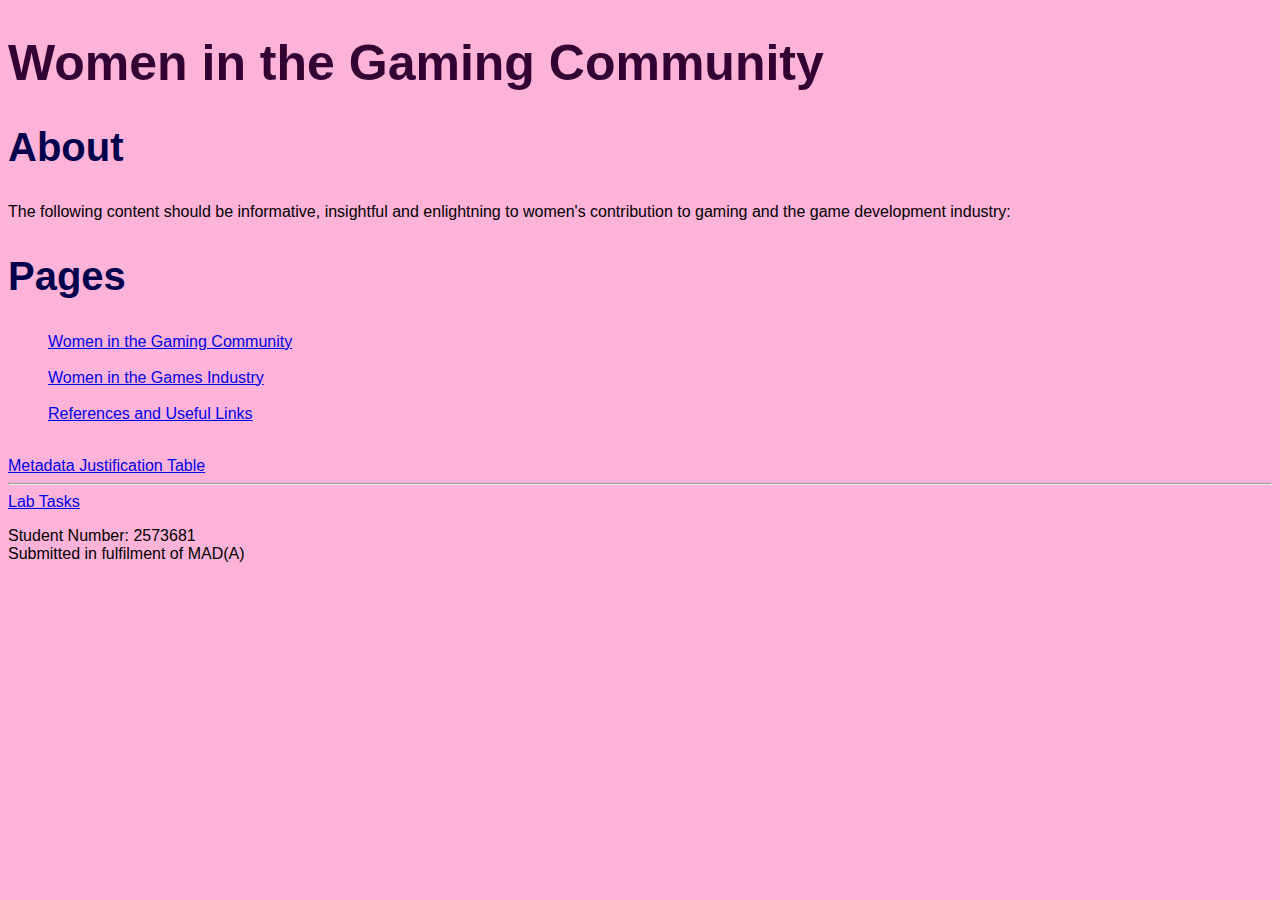
<file: index.html>
<!DOCTYPE html>
<html lang="en">
	
		
		
<head>

	<title>Is there a place for women in the gaming community?</title>
	<meta http-equiv="Content-Type" content="text/html; charset=utf-8"/>
	<meta name="keywords" content="html website homepage">
	<meta name="description" content="MAD-A Website homepage">
	<link rel='stylesheet' type='text/css' href='mystyle.css'></link>
	<script type='text/javascript'src=''></script>
</head>

<body>

	<!-- begin the main section of the page-->
	<div id="women-in-gaming">
		<h1>Women in the Gaming Community</h1>


		<section id="task1">
		<h2>About</h2>
		<p>The following content should be informative, insightful and enlightning to women's contribution to gaming and the game development industry:<br>
		</p>
		</section>
		
		<section id="task2">
		<h2>Pages</h2>
		<ul>
				<li><a href="gamers.html">Women in the Gaming Community</a><br></li><br>

				<li><a href="industry.html">Women in the Games Industry</a><br></li><br>
				
				<li><a href="links.html">References and Useful Links</a><br></li><br>
		</ul>
		
		<a href="mada-metadata-justification-table.xlsx" download>Metadata Justification Table</a>
		</section>
	</div>
	<!-- end the main section of the homepage -->
	<hr>	
	<!-- begin navigation menu -->
	<footer>
	<div id="menu">
		<a href="labs/labs.html">Lab Tasks</a><br>
		<p>Student Number: 2573681<br>
		Submitted in fulfilment of MAD(A)</p>
	</footer>

	<!-- end navigation menu -->

</body>
</html>
</file>
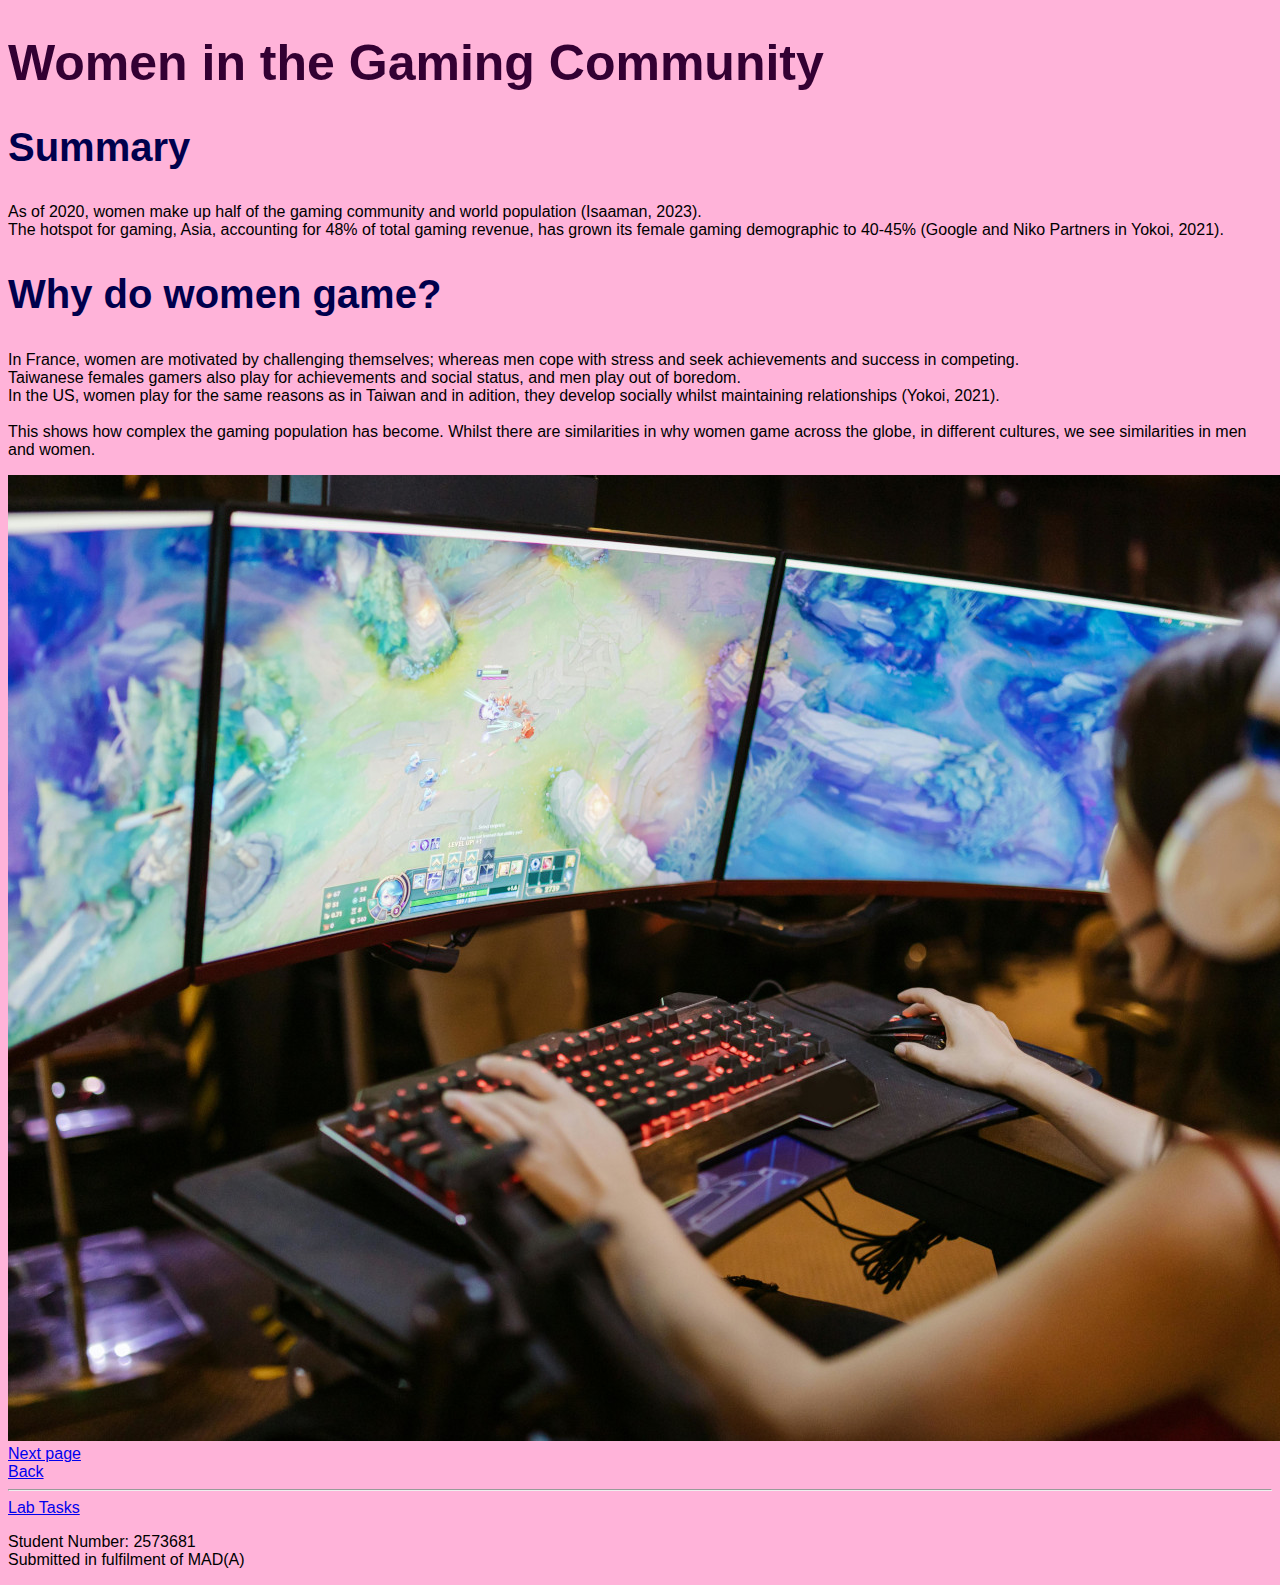
<file: gamers.html>
<!DOCTYPE html>
<html lang="en">
	
		
		
<head>

	<title>Women in the Gaming Community</title>
	<meta http-equiv="Content-Type" content="text/html; charset=utf-8"/>
	<meta name="keywords" content="html page gamers">
	<meta name="description" content="MAD-A Website page gamers">
	<link rel='stylesheet' type='text/css' href='mystyle.css'></link>
	<script type='text/javascript'src=''></script>
</head>

<body>

	<!-- begin the main section of the page-->
	<div id="women-in-gaming">
		<h1>Women in the Gaming Community</h1>
		
		<section id="task1">
		<h2>Summary</h2>
		<p>As of 2020, women make up half of the gaming community and world population (Isaaman, 2023).<br>
			The hotspot for gaming, Asia, accounting for 48% of total gaming revenue, has grown its female gaming demographic to 40-45% (Google and Niko Partners in Yokoi, 2021).<br>

			<h2>Why do women game?</h2>
			In France, women are motivated by challenging themselves; whereas men cope with stress and seek achievements and success in competing.<br>
			Taiwanese females gamers also play for achievements and social status, and men play out of boredom.<br>
			In the US, women play for the same reasons as in Taiwan and in adition, they develop socially whilst maintaining relationships (Yokoi, 2021).<br>
			<br>
			This shows how complex the gaming population has become. Whilst there are similarities in why women game across the globe, in different cultures, we see similarities in men and women.<br>
		</p>
		</section>
		 
		<img src="master-files/raster-photos/woman-plays-lol-1400px-72ppi.jpeg"><br>
	
	</section>
	<div id="menu">
		<a href="industry.html">Next page<br>
		<a href="index.html">Back</a><br>


	
</div>
		
	</div>
	<!-- end the main section of the homepage -->
	<hr>	
	<!-- begin navigation menu -->
	<footer>
	<div id="menu">
		<a href="labs/labs.html">Lab Tasks</a><br>
		<p>Student Number: 2573681<br>
		Submitted in fulfilment of MAD(A)</p>
	</footer>

	<!-- end navigation menu -->

</body>
</html>
</file>
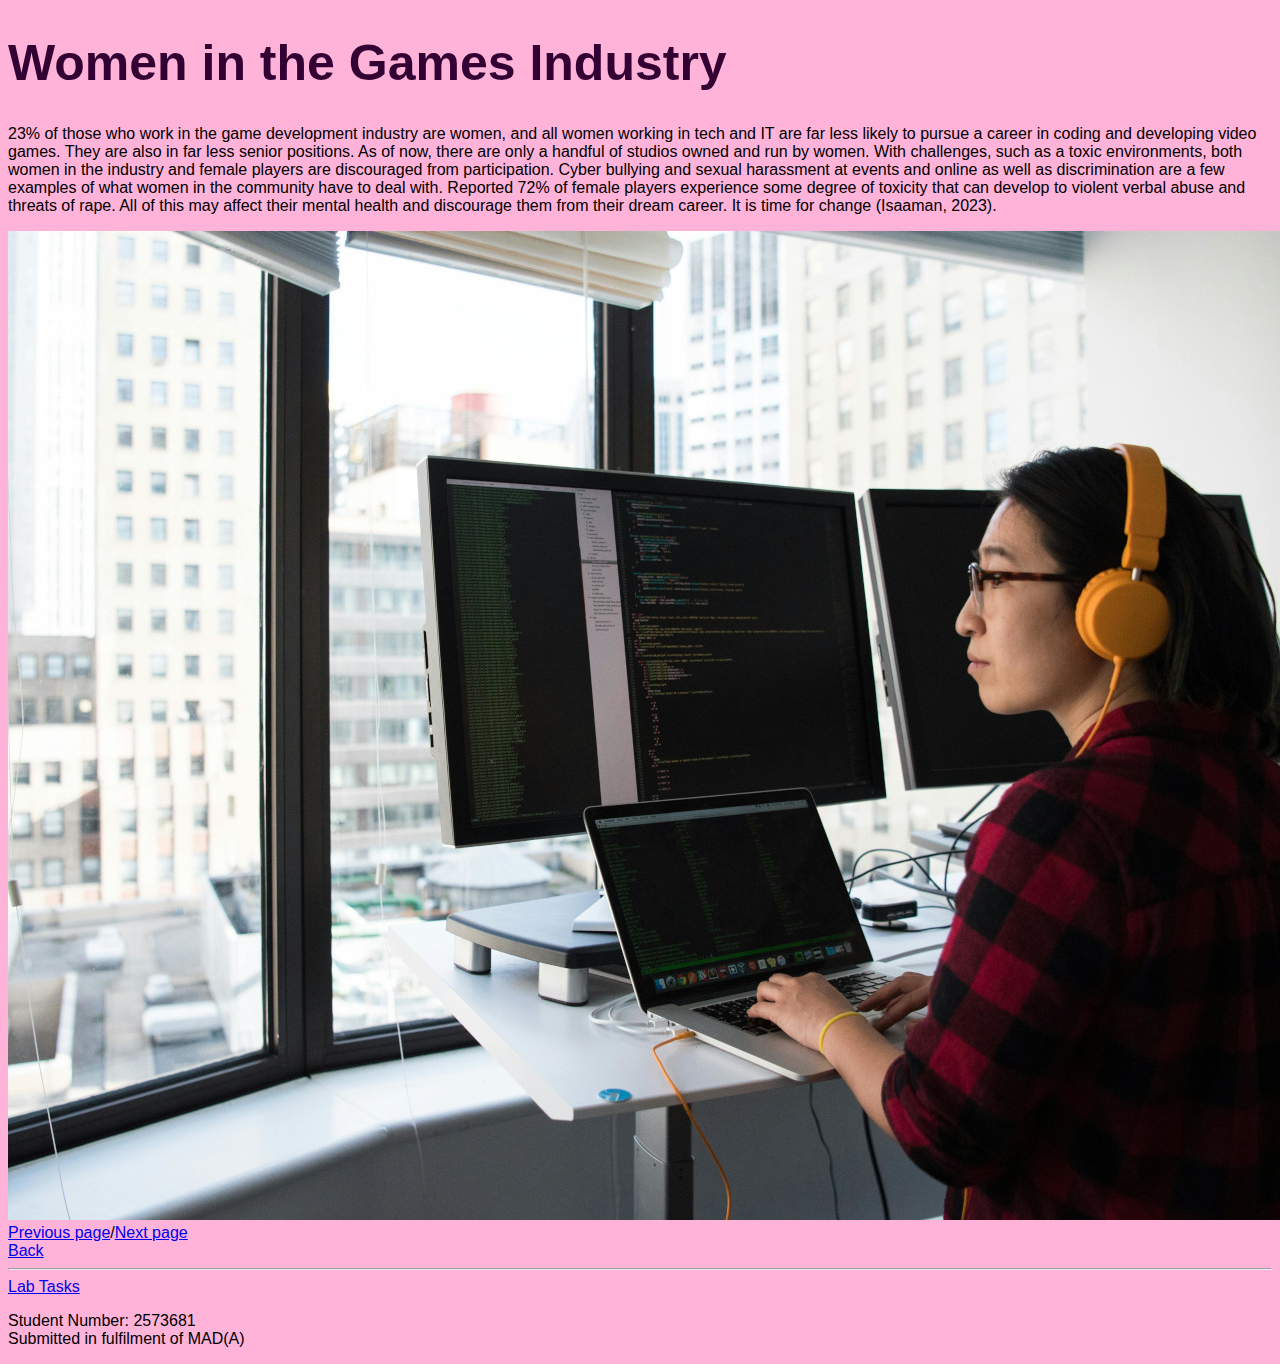
<file: industry.html>
<!DOCTYPE html>
<html lang="en">
	
		
		
<head>

	<title>Women in the Games Industry</title>
	<meta http-equiv="Content-Type" content="text/html; charset=utf-8"/>
	<meta name="keywords" content="html page industry">
	<meta name="description" content="MAD-A Website page industry">
	<link rel='stylesheet' type='text/css' href='mystyle.css'></link>
	<script type='text/javascript'src=''></script>
</head>

<body>

	<!-- begin the main section of the page-->
	<div id="women-in-industry">
		<h1>Women in the Games Industry</h1>
		
		<p>
			
23% of those who work in the game development industry are women, and all women working in tech and IT are far less likely to pursue a career in coding and developing video games. They are also in far less senior positions. As of now, there are only a handful of studios owned and run by women.

With challenges, such as a toxic environments, both women in the industry and female players are discouraged from participation. Cyber bullying and sexual harassment at events and online as well as discrimination are a few examples of what women in the community have to deal with.

Reported 72% of female players experience some degree of toxicity that can develop to violent verbal abuse and threats of rape.

All of this may affect their mental health and discourage them from their dream career. It is time for change (Isaaman, 2023).<br>
		</p>


		<img src="master-files/raster-photos/woman-programs-1400px-72ppi.jpeg"><br>
		<div id="menu">
			<a href="gamers.html">Previous page</a>/<a href="links.html">Next page<br>
			<a href="index.html">Back</a><br>
	
		
	</div>
	<!-- end the main section of the homepage -->
	<hr>	
	<!-- begin navigation menu -->
	<footer>
	<div id="menu">
		<a href="labs/labs.html">Lab Tasks</a><br>
		<p>Student Number: 2573681<br>
		Submitted in fulfilment of MAD(A)</p>
	</footer>

	<!-- end navigation menu -->

</body>
</html>
</file>
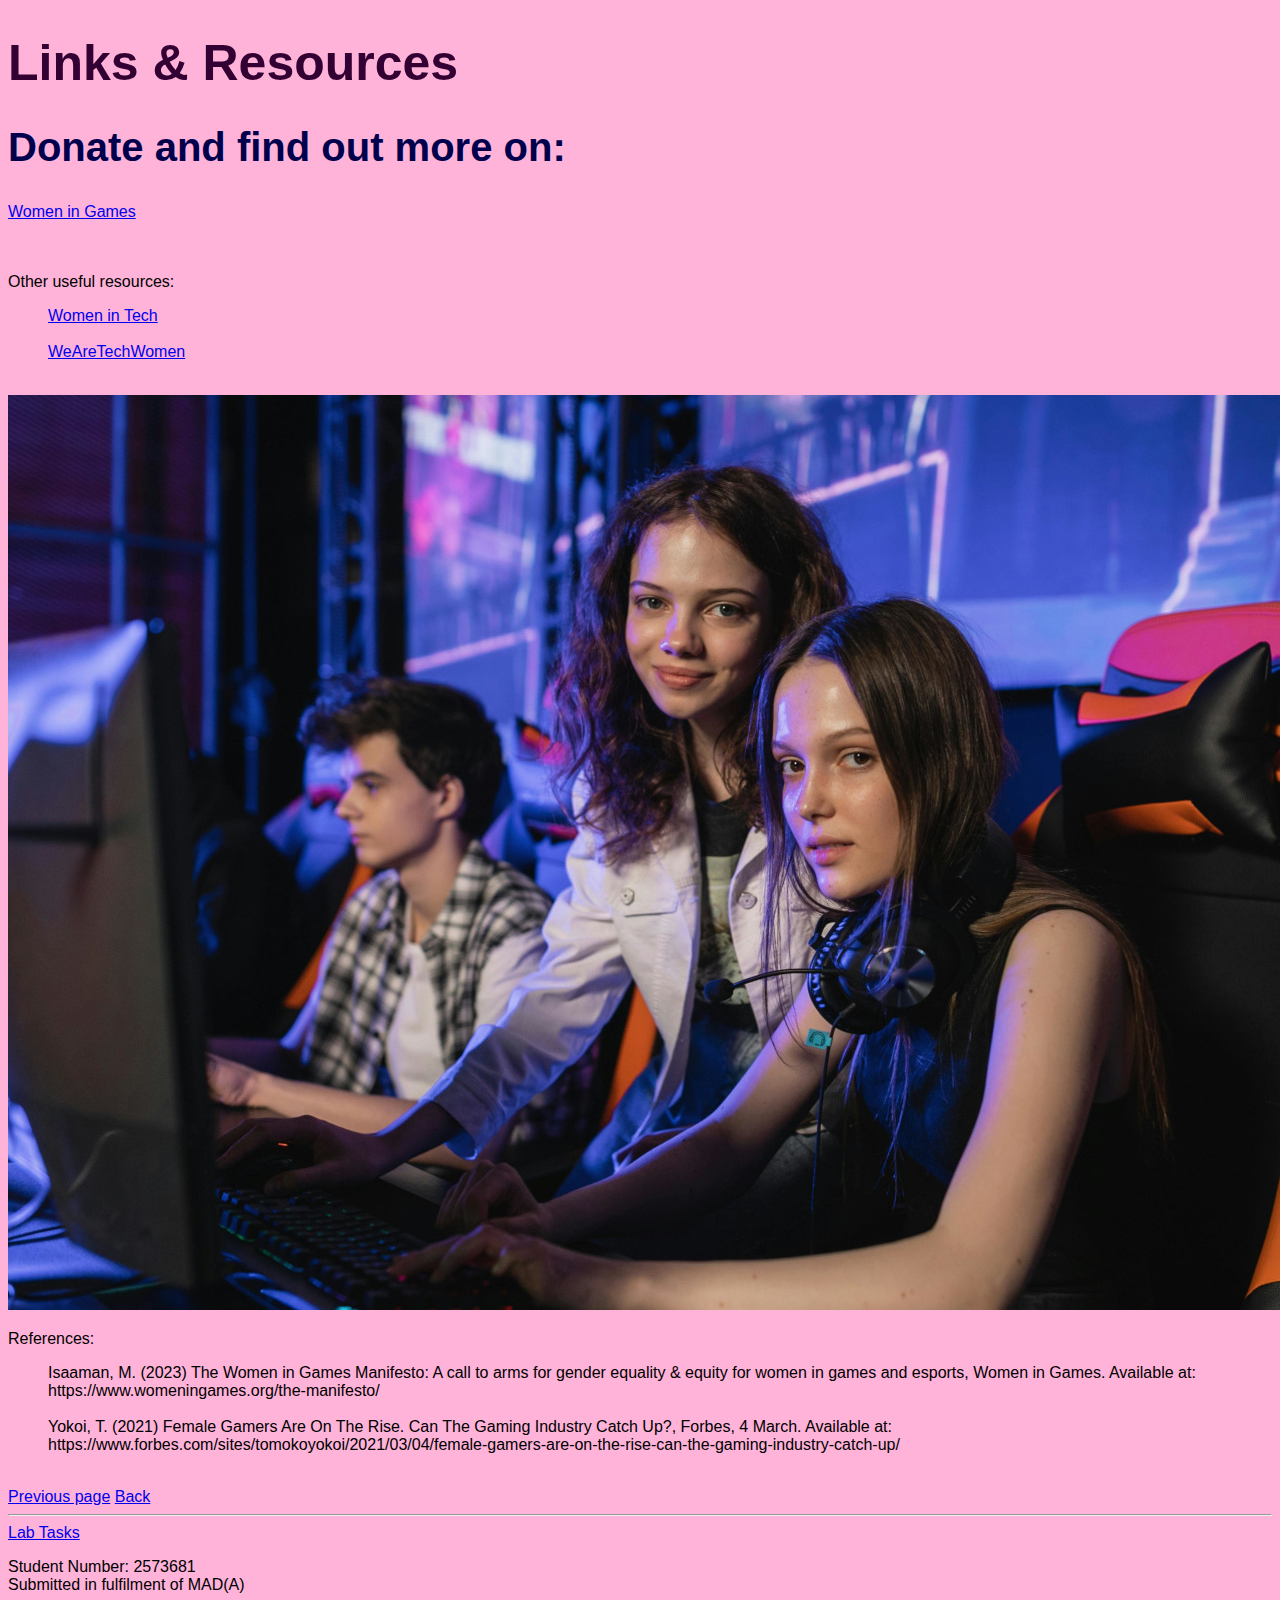
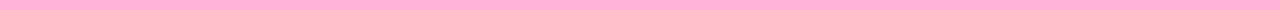
<file: links.html>
<!DOCTYPE html>
<html lang="en">
	
		
		
<head>

	<title>Women in the Gaming Community</title>
	<meta http-equiv="Content-Type" content="text/html; charset=utf-8"/>
	<meta name="keywords" content="html website homepage">
	<meta name="description" content="MAD-A Website page">
	<link rel='stylesheet' type='text/css' href='mystyle.css'></link>
	<script type='text/javascript'src=''></script>
</head>

<body>

	<!-- begin the links page-->
	<div id="links">
		<h1>Links & Resources</h1>
		
		<section id="donate">
		<h2>Donate and find out more on:</h2>
		<a href="https://www.womeningames.org/about-us/donate-2/">Women in Games</a><br><br>
		<br>
		<p>Other useful resources:<br>
		</p>
		<ul>
			<li><a href="https://www.womenintech.co.uk/">Women in Tech</a><br></li><br>

			<li><a href="https://wearetechwomen.com/breaking-boundaries-the-rise-of-women-in-gaming/">WeAreTechWomen</a><br></li><br>
	</ul>
		</section>
		
		<img src="master-files/raster-photos/teenagers-game-1400px-72ppi.jpeg"><br>

		<section id="references">
		<p>References:</p>
		<ul>
				<li>Isaaman, M. (2023) The Women in Games Manifesto: A call to arms for gender equality & equity for women in games and esports, Women in Games. Available at: https://www.womeningames.org/the-manifesto/<br></li><br>

				<li>Yokoi, T. (2021) Female Gamers Are On The Rise. Can The Gaming Industry Catch Up?, Forbes, 4 March. Available at: https://www.forbes.com/sites/tomokoyokoi/2021/03/04/female-gamers-are-on-the-rise-can-the-gaming-industry-catch-up/<br></li><br>
		</ul>
		</section>
		<div id="menu">
			<a href="industry.html">Previous page</a>
			<a href="index.html">Back</a><br>
	
	
		
	</div>
		
	</div>
	<!-- end links page -->
	<hr>	
	<!-- begin navigation menu -->
	<footer>
	<div id="menu">
		<a href="labs/labs.html">Lab Tasks</a><br>
		<p>Student Number: 2573681<br>
		Submitted in fulfilment of MAD(A)</p>
	</footer>

	<!-- end navigation menu -->

</body>
</html>
</file>
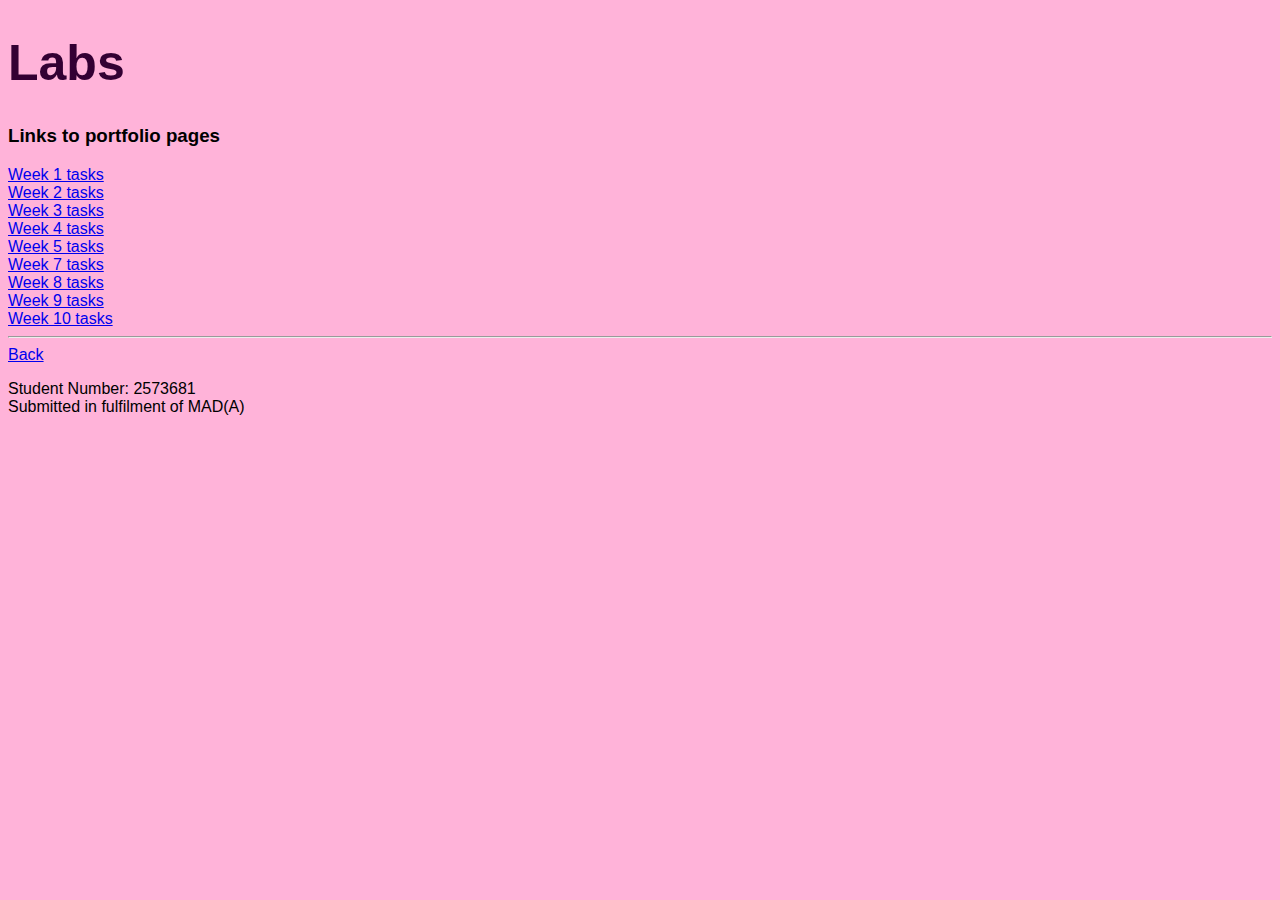
<file: labs/labs.html>
<!DOCTYPE html>
<html lang="en">
<head>
	<title>Labs</title>
	<meta http-equiv="Content-Type" content="text/html; charset=utf-8"/>
	<meta name="keywords" content="html website labs">
	<meta name="description" content="MAD-A Website labs">
	<link rel='stylesheet' type='text/css' href='../mystyle.css'></link>
	<script type='text/javascript'src=''></script>
</head>

<body>

	<!-- begin lab section -->
	<div id="*labs*">
		<h1>Labs</h1>
	</div>
	
	<h3>Links to portfolio pages</h3>

	<div id="menu">
		<li><a href="week1.html">Week 1 tasks</a></li>
		<li><a href="week2.html">Week 2 tasks</a></li>
		<li><a href="week3.html">Week 3 tasks</a></li>
		<li><a href="week4.html">Week 4 tasks</a></li>
		<li><a href="week5.html">Week 5 tasks</a></li>
		<li><a href="week6.html">Week 7 tasks</a></li>
		<li><a href="week7.html">Week 8 tasks</a></li>
		<li><a href="week8.html">Week 9 tasks</a></li>
		<li><a href="week9.html">Week 10 tasks</a></li>
	</div>
	<!-- end lab section -->
	
	<hr>
	
	<!-- begin footer -->
	<footer>
		<a href="../index.html">Back</a><br>
	<p>Student Number: 2573681<br>
	Submitted in fulfilment of MAD(A)</p>
	</footer>

	<!-- end footer -->

</body>
</html>
</file>
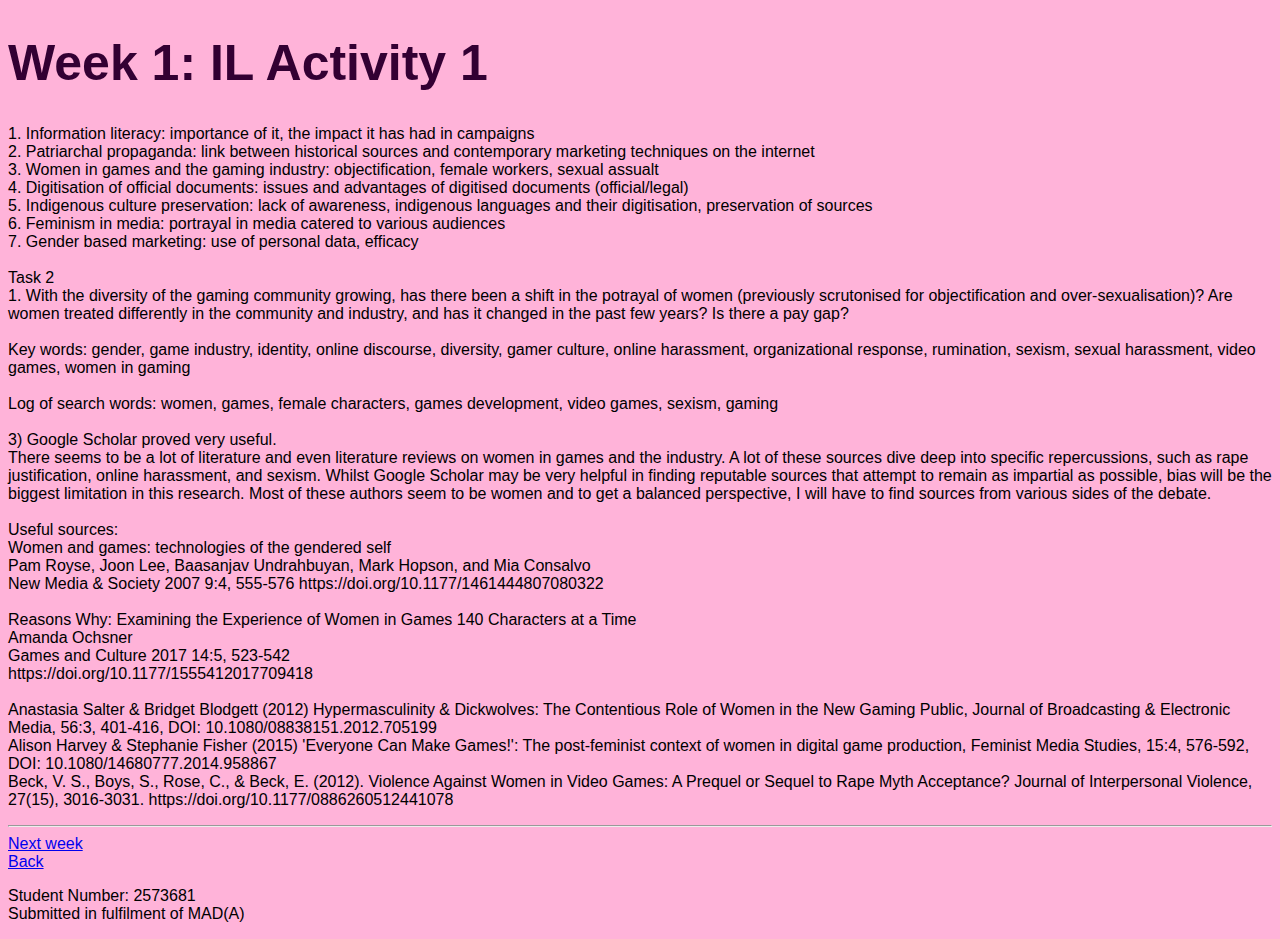
<file: labs/week1.html>
<!DOCTYPE html>
<html lang="en">
<head>

	<title>Labs</title>
	<meta http-equiv="Content-Type" content="text/html; charset=utf-8"/>
	<meta name="keywords" content="html website lab 1">
	<meta name="description" content="MAD-A Website lab 1">
	<link rel='stylesheet' type='text/css' href='../mystyle.css'></link>
	<script type='text/javascript'src=''></script>
</head>
<body>
	<!-- begin notes from week 1 -->
	<div id="week1-lab">
		<h1>Week 1: IL Activity 1</h1>
		<p>1.	Information literacy: importance of it, the impact it has had in campaigns<br>
			2.	Patriarchal propaganda: link between historical sources and contemporary marketing techniques on the internet<br>
			3.	Women in games and the gaming industry: objectification, female workers, sexual assualt<br>	
			4.	Digitisation of official documents: issues and advantages of digitised documents (official/legal)<br>
			5.	Indigenous culture preservation: lack of awareness, indigenous languages and their digitisation, preservation of sources<br>
			6.	Feminism in media: portrayal in media catered to various audiences<br>
			7.	Gender based marketing: use of personal data, efficacy<br>
			<br>
			Task 2<br>
			1.	With the diversity of the gaming community growing, has there been a shift in the potrayal of women (previously scrutonised for objectification and over-sexualisation)? Are women treated differently in the community and industry, and has it changed in the past few years? Is there a pay gap?<br>
			<br>
			Key words: gender, game industry, identity, online discourse, diversity, gamer culture, online harassment, organizational response, rumination, sexism, sexual harassment, video games, women in gaming<br>
			<br>
			Log of search words: women, games, female characters, games development, video games, sexism, gaming<br>
			<br>
			3) Google Scholar proved very useful.<br>
			There seems to be a lot of literature and even literature reviews on women in games and the industry. A lot of these sources dive deep into specific repercussions, such as rape justification, online harassment, and sexism. Whilst Google Scholar may be very helpful in finding reputable sources that attempt to remain as impartial as possible, bias will be the biggest limitation in this research. Most of these authors seem to be women and to get a balanced perspective, I will have to find sources from various sides of the debate.<br>
			<br>
			Useful sources:<br>
			Women and games: technologies of the gendered self<br>
			Pam Royse, Joon Lee, Baasanjav Undrahbuyan, Mark Hopson, and Mia Consalvo<br>
			New Media & Society 2007 9:4, 555-576 https://doi.org/10.1177/1461444807080322<br>
			<br>
			Reasons Why: Examining the Experience of Women in Games 140 Characters at a Time<br>
			Amanda Ochsner<br>
			Games and Culture 2017 14:5, 523-542<br>
			https://doi.org/10.1177/1555412017709418<br>
			<br>
			Anastasia Salter & Bridget Blodgett (2012) Hypermasculinity & Dickwolves: The Contentious Role of Women in the New Gaming Public, Journal of Broadcasting & Electronic Media, 56:3, 401-416, DOI: 10.1080/08838151.2012.705199<br>
			Alison Harvey & Stephanie Fisher (2015) 'Everyone Can Make Games!': The post-feminist context of women in digital game production, Feminist Media Studies, 15:4, 576-592, DOI: 10.1080/14680777.2014.958867<br>
			Beck, V. S., Boys, S., Rose, C., & Beck, E. (2012). Violence Against Women in Video Games: A Prequel or Sequel to Rape Myth Acceptance? Journal of Interpersonal Violence, 27(15), 3016-3031. https://doi.org/10.1177/0886260512441078<br>
			</p>
	</div>
	<!-- end of notes from week 1 -->
	
	<hr>
	
	<!-- begin footer -->
	<footer>
		<a href="week2.html">Next week</a><br>
		<a href="labs.html">Back</a><br>
	<p>Student Number: 2573681<br>
	Submitted in fulfilment of MAD(A)</p>
	</footer>

	<!-- end footer -->

</body>
</html>
</file>
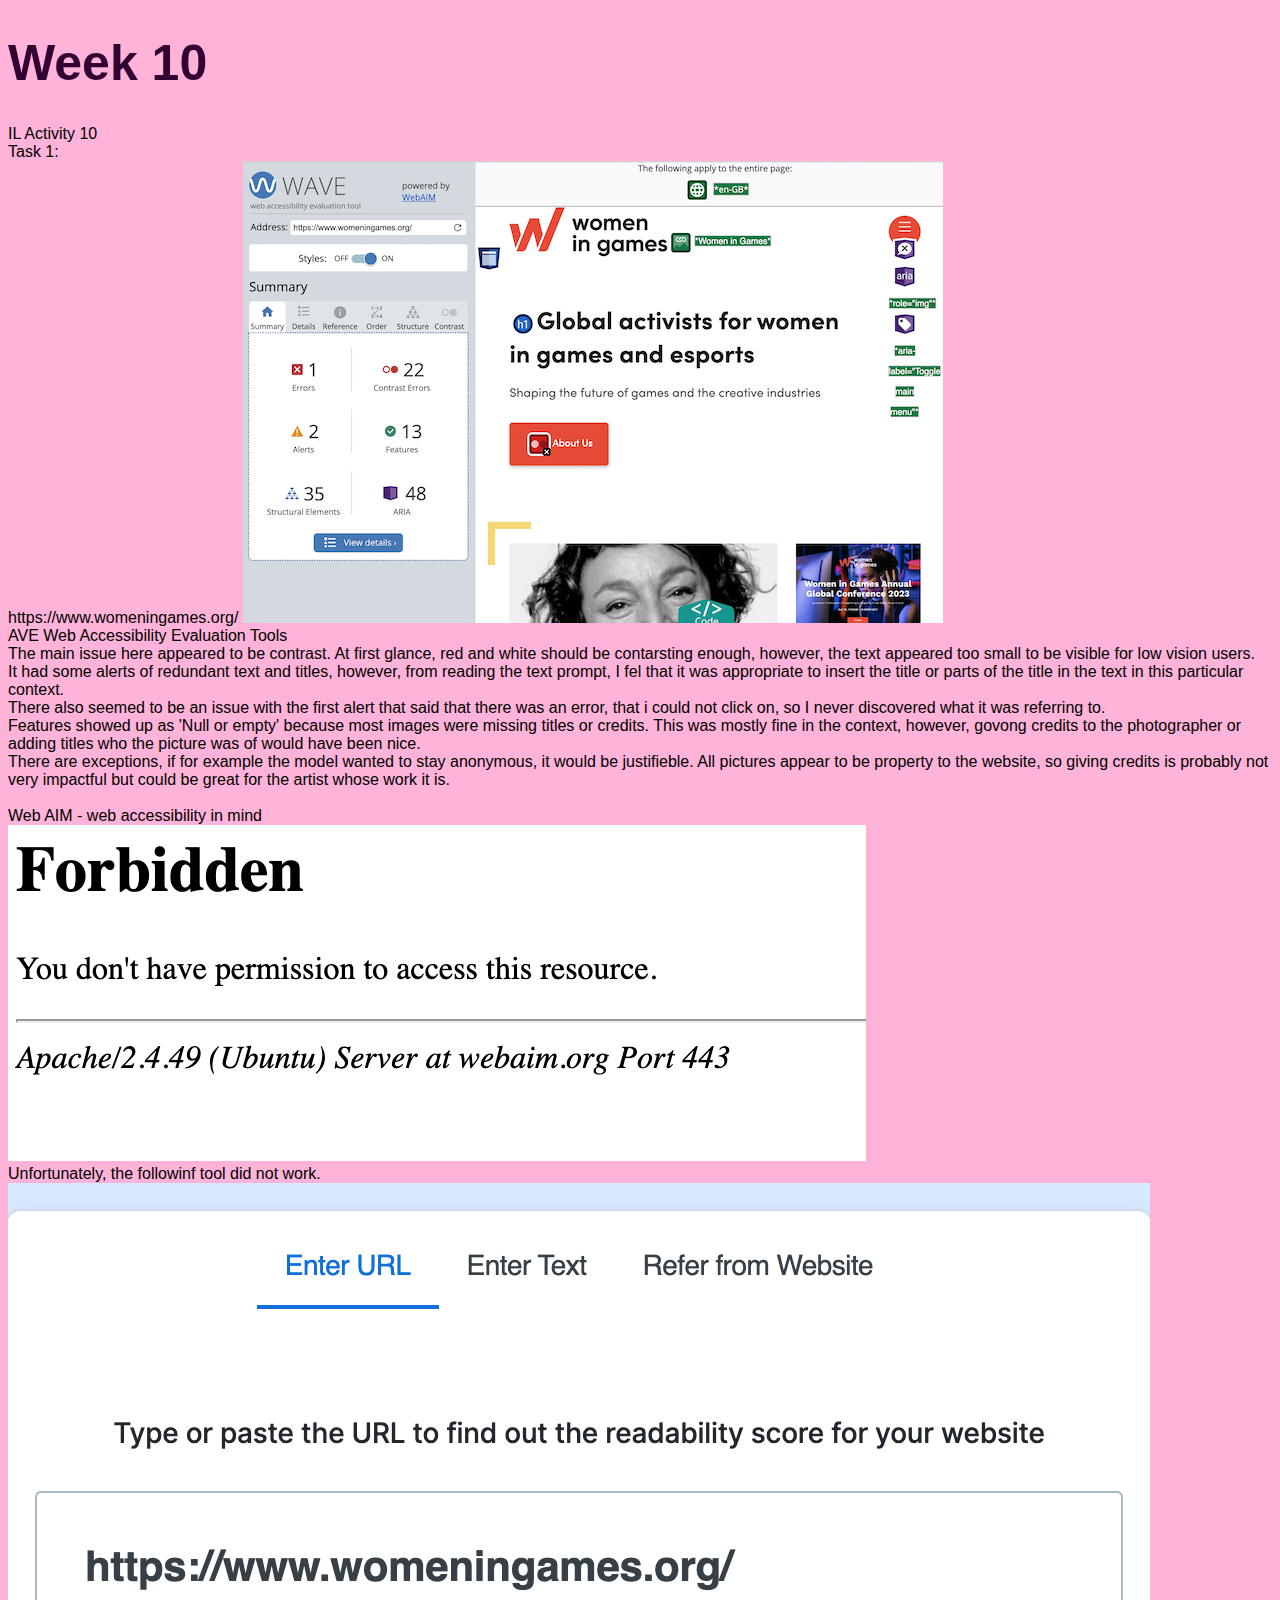
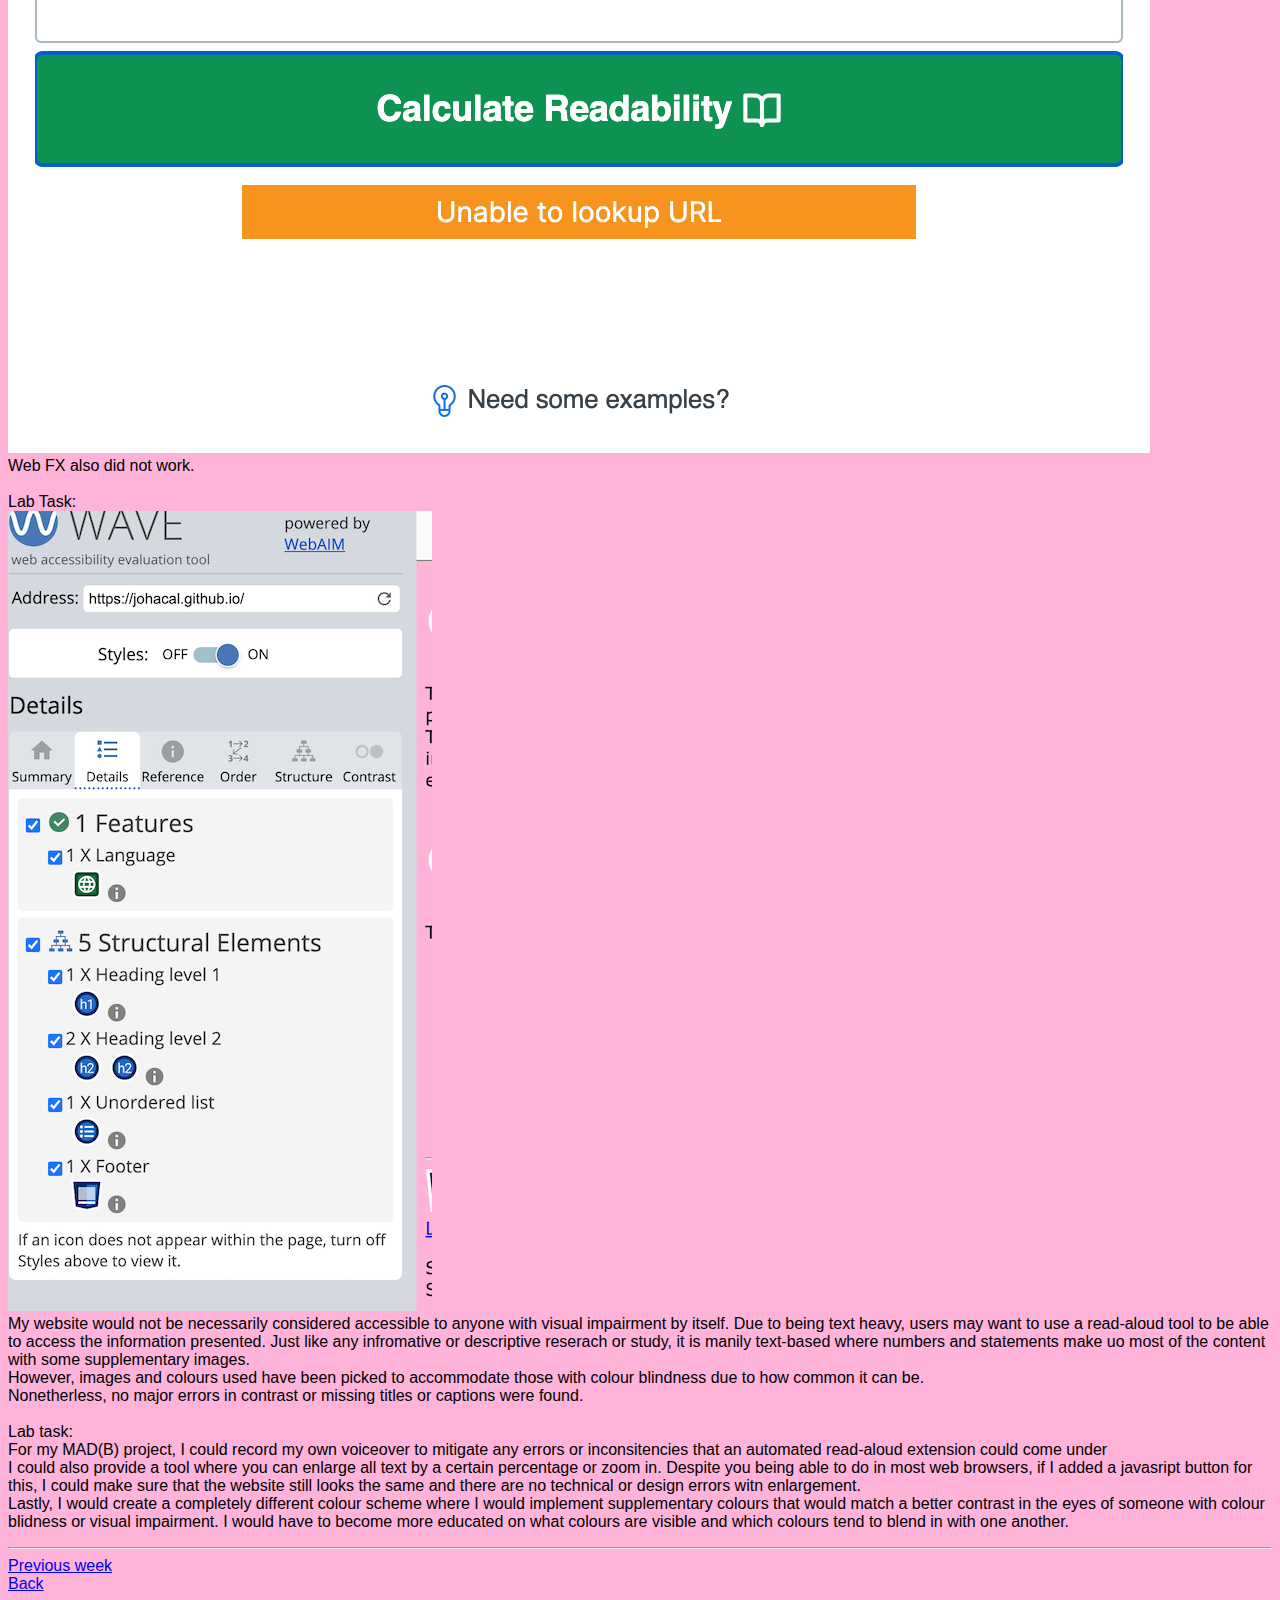
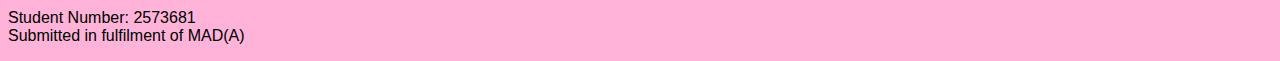
<file: labs/week10.html>
<!DOCTYPE html>
<html lang="en">
<head>

	<title>Labs</title>
	<meta http-equiv="Content-Type" content="text/html; charset=utf-8"/>
	<meta name="keywords" content="html website lab 10">
	<meta name="description" content="MAD-A Website lab 10">
	<link rel='stylesheet' type='text/css' href='../mystyle.css'></link>
	<script type='text/javascript'src=''></script>
</head>
<body>
	<!-- begin notes from week 10 -->
	<div id="week10-lab">
		<h1>Week 10</h1>
		<p>IL Activity 10<br>
Task 1:<br>
https://www.womeningames.org/
<img src="../images/accessibility-screenshots/accessibility-screenshot1.png"><br>
AVE Web Accessibility Evaluation Tools<br>	
The main issue here appeared to be contrast. At first glance, red and white should be contarsting enough, however, the text appeared too small to be visible for low vision users.<br> 
It had some alerts of redundant text and titles, however, from reading the text prompt, I fel that it was appropriate to insert the title or parts of the title in the text in this particular context.<br>
There also seemed to be an issue with the first alert that said that there was an error, that i could not click on, so I never discovered what it was referring to.<br>
Features showed up as 'Null or empty' because most images were missing titles or credits. This was mostly fine in the context, however, govong credits to the photographer or adding titles who the picture was of would have been nice. <br>
There are exceptions, if for example the model wanted to stay anonymous, it would be justifieble. All pictures appear to be property to the website, so giving credits is probably not very impactful but could be great for the artist whose work it is.<br>
<br>
Web AIM - web accessibility in mind<br>	
<img src="../images/accessibility-screenshots/accessibility-screenshot2.png"><br>
Unfortunately, the followinf tool did not work.
<br>
<img src="../images/accessibility-screenshots/accessibility-screenshot3.png"><br>
Web FX also did not work.<br>
<br>
Lab Task:<br>
<img src="../images/accessibility-screenshots/accessibility-screenshot4.png"><br>
My website would not be necessarily considered accessible to anyone with visual impairment by itself. Due to being text heavy, users may want to use a read-aloud tool to be able to access the information presented. Just like any infromative or descriptive reserach or study, it is manily text-based where numbers and statements make uo most of the content with some supplementary images.<br>
However, images and colours used have been picked to accommodate those with colour blindness due to how common it can be. <br>
Nonetherless, no major errors in contrast or missing titles or captions were found. <br>
<br>
Lab task:<br>
For my MAD(B) project, I could record my own voiceover to mitigate any errors or inconsitencies that an automated read-aloud extension could come under<br>
I could also provide a tool where you can enlarge all text by a certain percentage or zoom in. Despite you being able to do in most web browsers, if I added a javasript button for this, I could make sure that the website still looks the same and there are no technical or design errors witn enlargement. <br>
Lastly, I would create a completely different colour scheme where I would implement supplementary colours that would match a better contrast in the eyes of someone with colour blidness or visual impairment. I would have to become more educated on what colours are visible and which colours tend to blend in with one another.<br>


		</p>
	</div>
	<!-- end of notes from week 10 -->
	
	<hr>
	
	<!-- begin footer -->
	<footer>
		<a href="week9.html">Previous week</a><br>
		<a href="labs.html">Back</a><br>
	<p>Student Number: 2573681<br>
	Submitted in fulfilment of MAD(A)</p>
	</footer>

	<!-- end footer -->

</body>
</html>
</file>
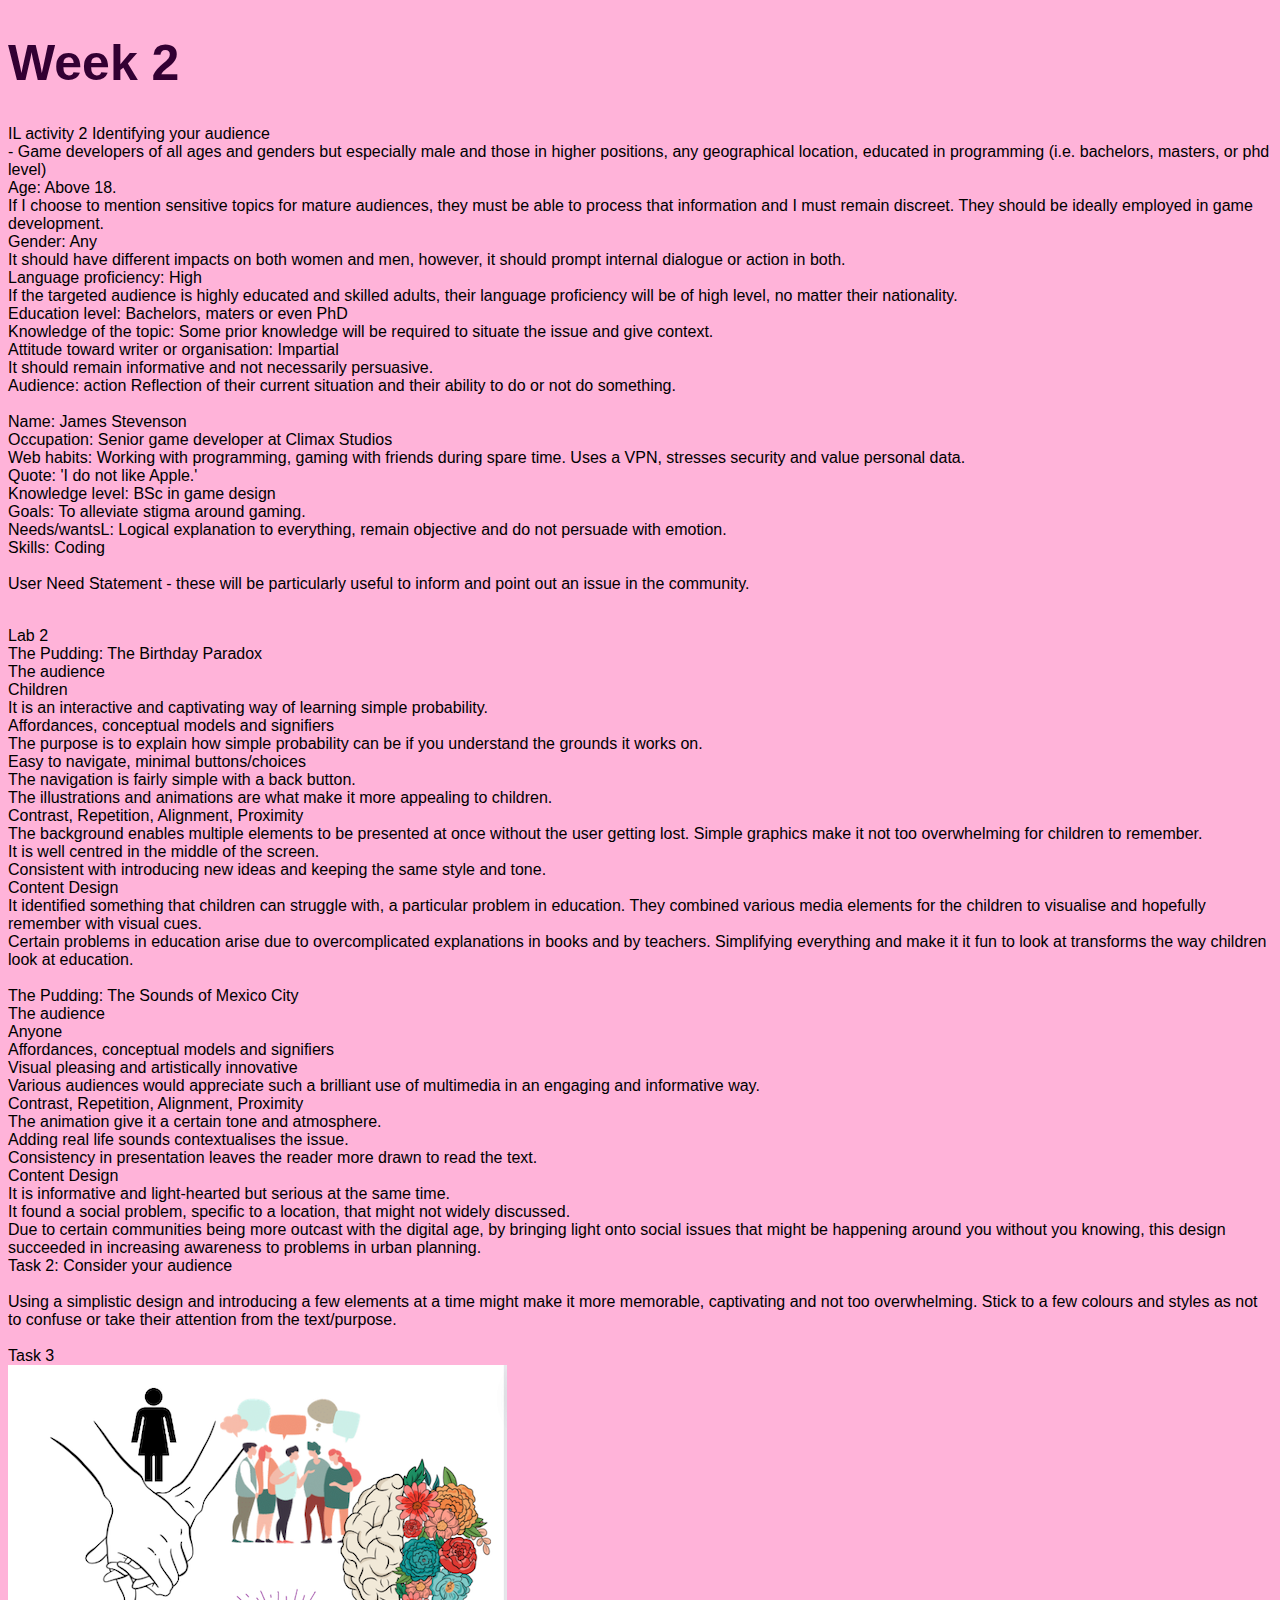
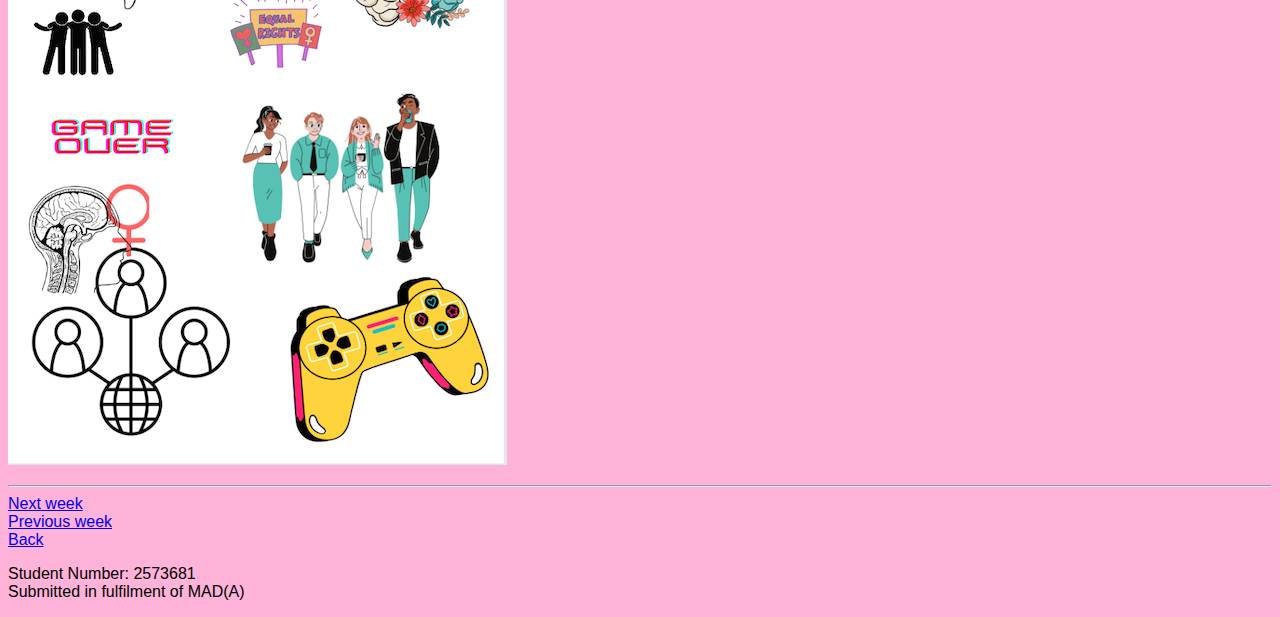
<file: labs/week2.html>
<!DOCTYPE html>
<html lang="en">
<head>

	<title>Labs</title>
	<meta http-equiv="Content-Type" content="text/html; charset=utf-8"/>
	<meta name="keywords" content="html website lab 2">
	<meta name="description" content="MAD-A Website lab 2">
	<link rel='stylesheet' type='text/css' href='../mystyle.css'></link>
	<script type='text/javascript'src=''></script>
</head>
<body>
	<!-- begin notes from week 2 -->
	<div id="week2-lab">
		<h1>Week 2</h1>
		<p>IL activity 2
			Identifying your audience<br>
			-	Game developers of all ages and genders but especially male and those in higher positions, any geographical location, educated in programming (i.e. bachelors, masters, or phd level)<br>
			Age:	Above 18.<br>
			If I choose to mention sensitive topics for mature audiences, they must be able to process that information and I must remain discreet. They should be ideally employed in game development.<br>
			Gender:	Any<br>
			It should have different impacts on both women and men, however, it should prompt internal dialogue or action in both.<br>
			Language proficiency:	High<br>
			If the targeted audience is highly educated and skilled adults, their language proficiency will be of high level, no matter their nationality.<br>
			Education level:	Bachelors, maters or even PhD<br>
			Knowledge of the topic:	Some prior knowledge will be required to situate the issue and give context.<br>
			Attitude toward writer or organisation:	Impartial<br>
			It should remain informative and not necessarily persuasive.<br>
			Audience: action	Reflection of their current situation and their ability to do or not do something.<br>
			<br>
			Name: James Stevenson<br>
			Occupation:	Senior game developer at Climax Studios<br>
			Web habits:	Working with programming, gaming with friends during spare time. Uses a VPN, stresses security and value personal data.<br>
			Quote:	'I do not like Apple.'<br>
			Knowledge level:	BSc in game design<br>
			Goals:	To alleviate stigma around gaming.<br>
			Needs/wantsL:	Logical explanation to everything, remain objective and do not persuade with emotion.<br>
			Skills:	Coding<br>
			<br>
			User Need Statement -  these will be particularly useful to inform and point out an issue in the community.<br>
			<br>
			</p>
			<p>Lab 2<br>
				The Pudding: The Birthday Paradox<br>
				The audience<br>
					Children<br>
					It is an interactive and captivating way of learning simple probability.<br>
				Affordances, conceptual models and signifiers<br>
					The purpose is to explain how simple probability can be if you understand the grounds it works on.<br>
					Easy to navigate, minimal buttons/choices<br>
					The navigation is fairly simple with a back button.<br>
					The illustrations and animations are what make it more appealing to children.<br>
				Contrast, Repetition, Alignment, Proximity<br>
					The background enables multiple elements to be presented at once without the user getting lost. Simple graphics make it not too overwhelming for children to remember.<br>
					It is well centred in the middle of the screen.<br>
					Consistent with introducing new ideas and keeping the same style and tone.<br>
				Content Design<br>
					It identified something that children can struggle with, a particular problem in education. They combined various media elements for the children to visualise and hopefully remember with visual cues.<br>
					Certain problems in education arise due to overcomplicated explanations in books and by teachers. Simplifying everything and make it it fun to look at transforms the way children look at education.<br>
					<br>
					The Pudding: The Sounds of Mexico City<br>
				The audience<br>
					Anyone<br>
				Affordances, conceptual models and signifiers<br>
					Visual pleasing and artistically innovative<br>
					Various audiences would appreciate such a brilliant use of multimedia in an engaging and informative way.<br>
				Contrast, Repetition, Alignment, Proximity<br>
					The animation give it a certain tone and atmosphere.<br>
					Adding real life sounds contextualises the issue.<br>
					Consistency in presentation leaves the reader more drawn to read the text.<br>
				Content Design<br>
					It is informative and light-hearted but serious at the same time.<br>
					It found a social problem, specific to a location, that might not widely discussed.<br>
					Due to certain communities being more outcast with the digital age, by bringing light onto social issues that might be happening around you without you knowing, this design succeeded in increasing awareness to problems in urban planning.<br>
				Task 2: Consider your audience<br>
				<br>
				Using a simplistic design and introducing a few elements at a time might make it more memorable, captivating and not too overwhelming. Stick to a few colours and styles as not to confuse or take their attention from the text/purpose.<br>
				<br>
				Task 3<br>
				<img src="../images/moodboards/moodboard.png"><br>
			</p>
	</div>
	<!-- end of notes from week 2 -->
	
	<hr>
	
	<!-- begin footer -->
	<footer>
		<a href="week3.html">Next week</a><br>
		<a href="week1.html">Previous week</a><br>
		<a href="labs.html">Back</a><br>
	<p>Student Number: 2573681<br>
	Submitted in fulfilment of MAD(A)</p>
	</footer>

	<!-- end footer -->

</body>
</html>
</file>
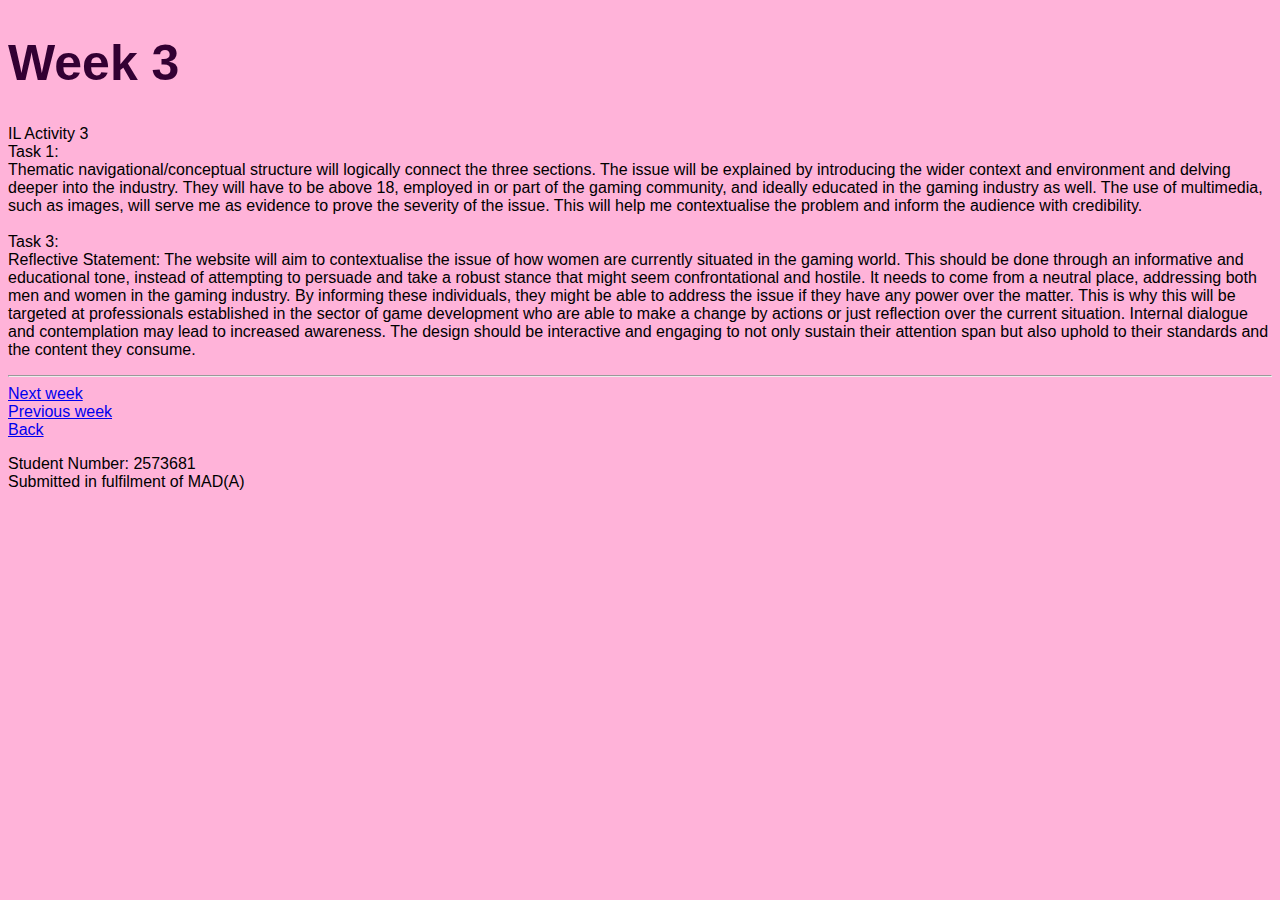
<file: labs/week3.html>
<!DOCTYPE html>
<html lang="en">
<head>

	<title>Labs</title>
	<meta http-equiv="Content-Type" content="text/html; charset=utf-8"/>
	<meta name="keywords" content="html website lab 3">
	<meta name="description" content="MAD-A Website lab 3">
	<link rel='stylesheet' type='text/css' href='../mystyle.css'></link>
	<script type='text/javascript'src=''></script>
</head>
<body>
	<!-- begin notes from week 3 -->
	<div id="week3-lab">
		<h1>Week 3</h1>
		<p>IL Activity 3<br>
Task 1:<br>
Thematic navigational/conceptual structure will logically connect the three sections. The issue will be explained by introducing the wider context and environment and delving deeper into the industry.
They will have to be above 18, employed in or part of the gaming community, and ideally educated in the gaming industry as well.
The use of multimedia, such as images, will serve me as evidence to prove the severity of the issue. This will help me contextualise the problem and inform the audience with credibility. <br>
<br>
Task 3:<br>
Reflective Statement: The website will aim to contextualise the issue of how women are currently situated in the gaming world. This should be done through an informative and educational tone, instead of attempting to persuade and take a robust stance that might seem confrontational and hostile. 
It needs to come from a neutral place, addressing both men and women in the gaming industry. By informing these individuals, they might be able to address the issue if they have any power over the matter. This is why this will be targeted at professionals established in the sector of game development who are able to make a change by actions or just reflection over the current situation. Internal dialogue and contemplation may lead to increased awareness.
The design should be interactive and engaging to not only sustain their attention span but also uphold to their standards and the content they consume.

		</p>
	</div>
	<!-- end of notes from week 3 -->
	
	<hr>
	
	<!-- begin footer -->
	<footer>
		<a href="week5.html">Next week</a><br>
		<a href="week2.html">Previous week</a><br>
		<a href="labs.html">Back</a><br>
	<p>Student Number: 2573681<br>
	Submitted in fulfilment of MAD(A)</p>
	</footer>

	<!-- end footer -->

</body>
</html>
</file>
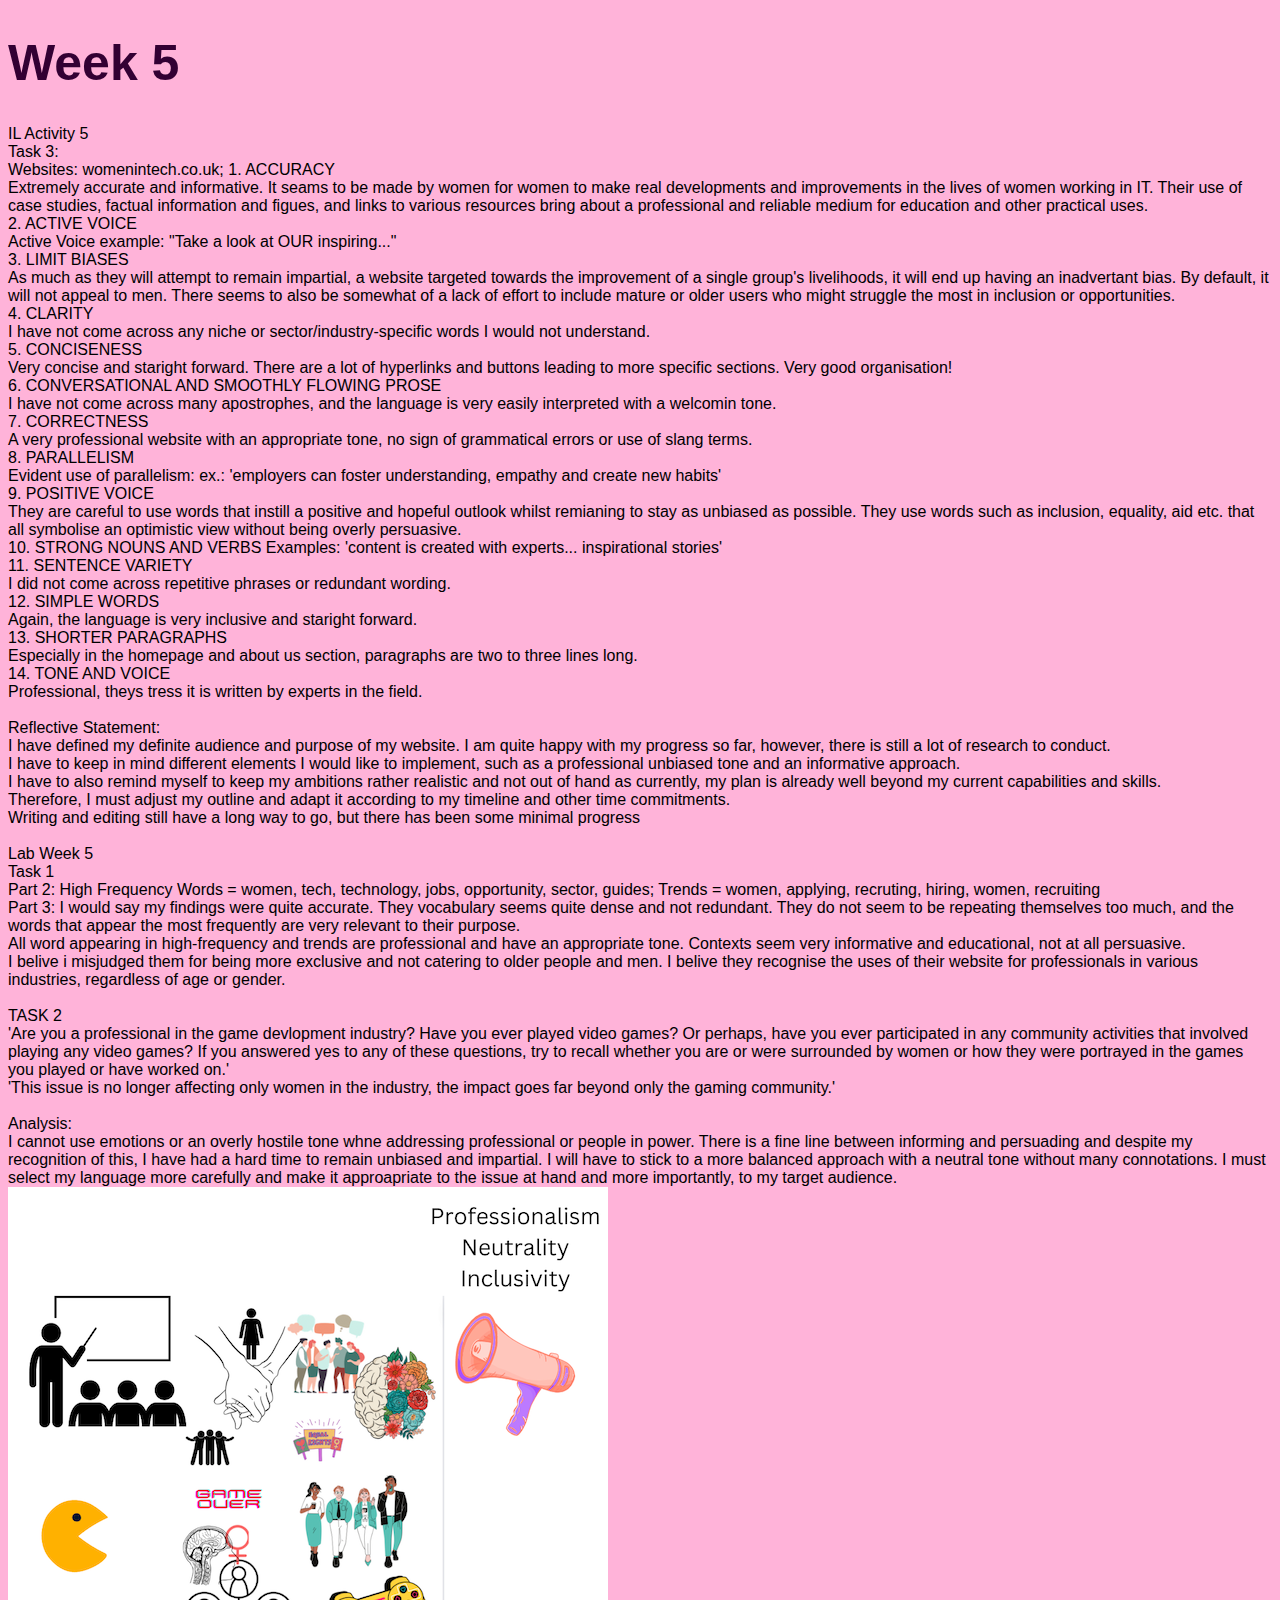
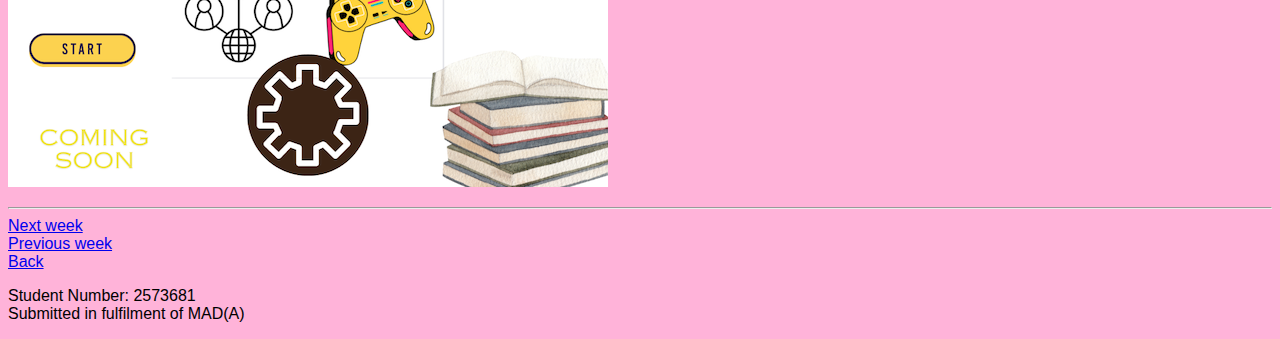
<file: labs/week5.html>
<!DOCTYPE html>
<html lang="en">
<head>

	<title>Labs</title>
	<meta http-equiv="Content-Type" content="text/html; charset=utf-8"/>
	<meta name="keywords" content="html website lab 3">
	<meta name="description" content="MAD-A Website lab 5">
	<link rel='stylesheet' type='text/css' href='../mystyle.css'></link>
	<script type='text/javascript'src=''></script>
</head>
<body>
	<!-- begin notes from week 5 -->
	<div id="week5-lab">
		<h1>Week 5</h1>
		<p>IL Activity 5<br>
Task 3:<br>
Websites: womenintech.co.uk;
1. ACCURACY<br>
Extremely accurate and informative. It seams to be made by women for women to make real developments and improvements in the lives of women working in IT. Their use of case studies, factual information and figues, and links to various resources bring about a professional and reliable medium for education and other practical uses.<br>
2. ACTIVE VOICE<br>
Active Voice example: "Take a look at OUR inspiring..."<br>
3. LIMIT BIASES<br>
As much as they will attempt to remain impartial, a website targeted towards the improvement of a single group's livelihoods, it will end up having an inadvertant bias. By default, it will not appeal to men. There seems to also be somewhat of a lack of effort to include mature or older users who might struggle the most in inclusion or opportunities.<br>
4. CLARITY<br>
I have not come across any niche or sector/industry-specific words I would not understand.<br>
5. CONCISENESS<br>
Very concise and staright forward. There are a lot of hyperlinks and buttons leading to more specific sections. Very good organisation!<br>
6. CONVERSATIONAL AND SMOOTHLY FLOWING PROSE<br>
I have not come across many apostrophes, and the language is very easily interpreted with a welcomin tone.<br>  
7. CORRECTNESS<br>
A very professional website with an appropriate tone, no sign of grammatical errors or use of slang terms.<br>
8. PARALLELISM<br>
Evident use of parallelism: ex.: 'employers can foster understanding, empathy and create new habits'<br>
9. POSITIVE VOICE<br>
They are careful to use words that instill a positive and hopeful outlook whilst remianing to stay as unbiased as possible. They use words such as inclusion, equality, aid etc. that all symbolise an optimistic view without being overly persuasive.<br>
10. STRONG NOUNS AND VERBS
Examples: 'content is created with experts... inspirational stories'<br>
11. SENTENCE VARIETY<br>	
I did not come across repetitive phrases or redundant wording.<br>
12. SIMPLE WORDS<br>
Again, the language is very inclusive and staright forward.<br>
13. SHORTER PARAGRAPHS<br>
Especially in the homepage and about us section, paragraphs are two to three lines long.<br>
14. TONE AND VOICE<br>
Professional, theys tress it is written by experts in the field.<br>
<br>
Reflective Statement:<br>
I have defined my definite audience and purpose of my website. I am quite happy with my progress so far, however, there is still a lot of research to conduct.<br>
I have to keep in mind different elements I would like to implement, such as a professional unbiased tone and an informative approach.<br>
I have to also remind myself to keep my ambitions rather realistic and not out of hand as currently, my plan is already well beyond my current capabilities and skills.<br>
Therefore, I must adjust my outline and adapt it according to my timeline and other time commitments.<br>
Writing and editing still have a long way to go, but there has been some minimal progress<br>
<br>
Lab Week 5<br>
Task 1<br>
Part 2: High Frequency Words = women, tech, technology, jobs, opportunity, sector, guides; Trends = women, applying, recruting, hiring, women, recruiting<br>
Part 3: I would say my findings were quite accurate. They vocabulary seems quite dense and not redundant. They do not seem to be repeating themselves too much, and the words that appear the most frequently are very relevant to their purpose.<br>
All word appearing in high-frequency and trends are professional and have an appropriate tone. Contexts seem very informative and educational, not at all persuasive.<br>
I belive i misjudged them for being more exclusive and not catering to older people and men. I belive they recognise the uses of their website for professionals in various industries, regardless of age or gender.<br>
<br>
TASK 2<br>
'Are you a professional in the game devlopment industry? Have you ever played video games? Or perhaps, have you ever participated in any community activities that involved playing any video games? If you answered yes to any of these questions, try to recall whether you are or were surrounded by women or how they were portrayed in the games you played or have worked on.'<br>
'This issue is no longer affecting only women in the industry, the impact goes far beyond only the gaming community.'<br>
<br>
Analysis:<br>
I cannot use emotions or an overly hostile tone whne addressing professional or people in power. There is a fine line between informing and persuading and despite my recognition of this, I have had a hard time to remain unbiased and impartial. I will have to stick to a more balanced approach with a neutral tone without many connotations. I must select my language more carefully and make it approapriate to the issue at hand and more importantly, to my target audience.<br>
<img src="../images/moodboards/moodboard2.png"><br>	
</p>
	</div>
	<!-- end of notes from week 5 -->
	
	<hr>
	
	<!-- begin footer -->
	<footer>
		<a href="week7.html">Next week</a><br>
		<a href="week3.html">Previous week</a><br>
		<a href="labs.html">Back</a><br>
	<p>Student Number: 2573681<br>
	Submitted in fulfilment of MAD(A)</p>
	</footer>

	<!-- end footer -->

</body>
</html>
</file>
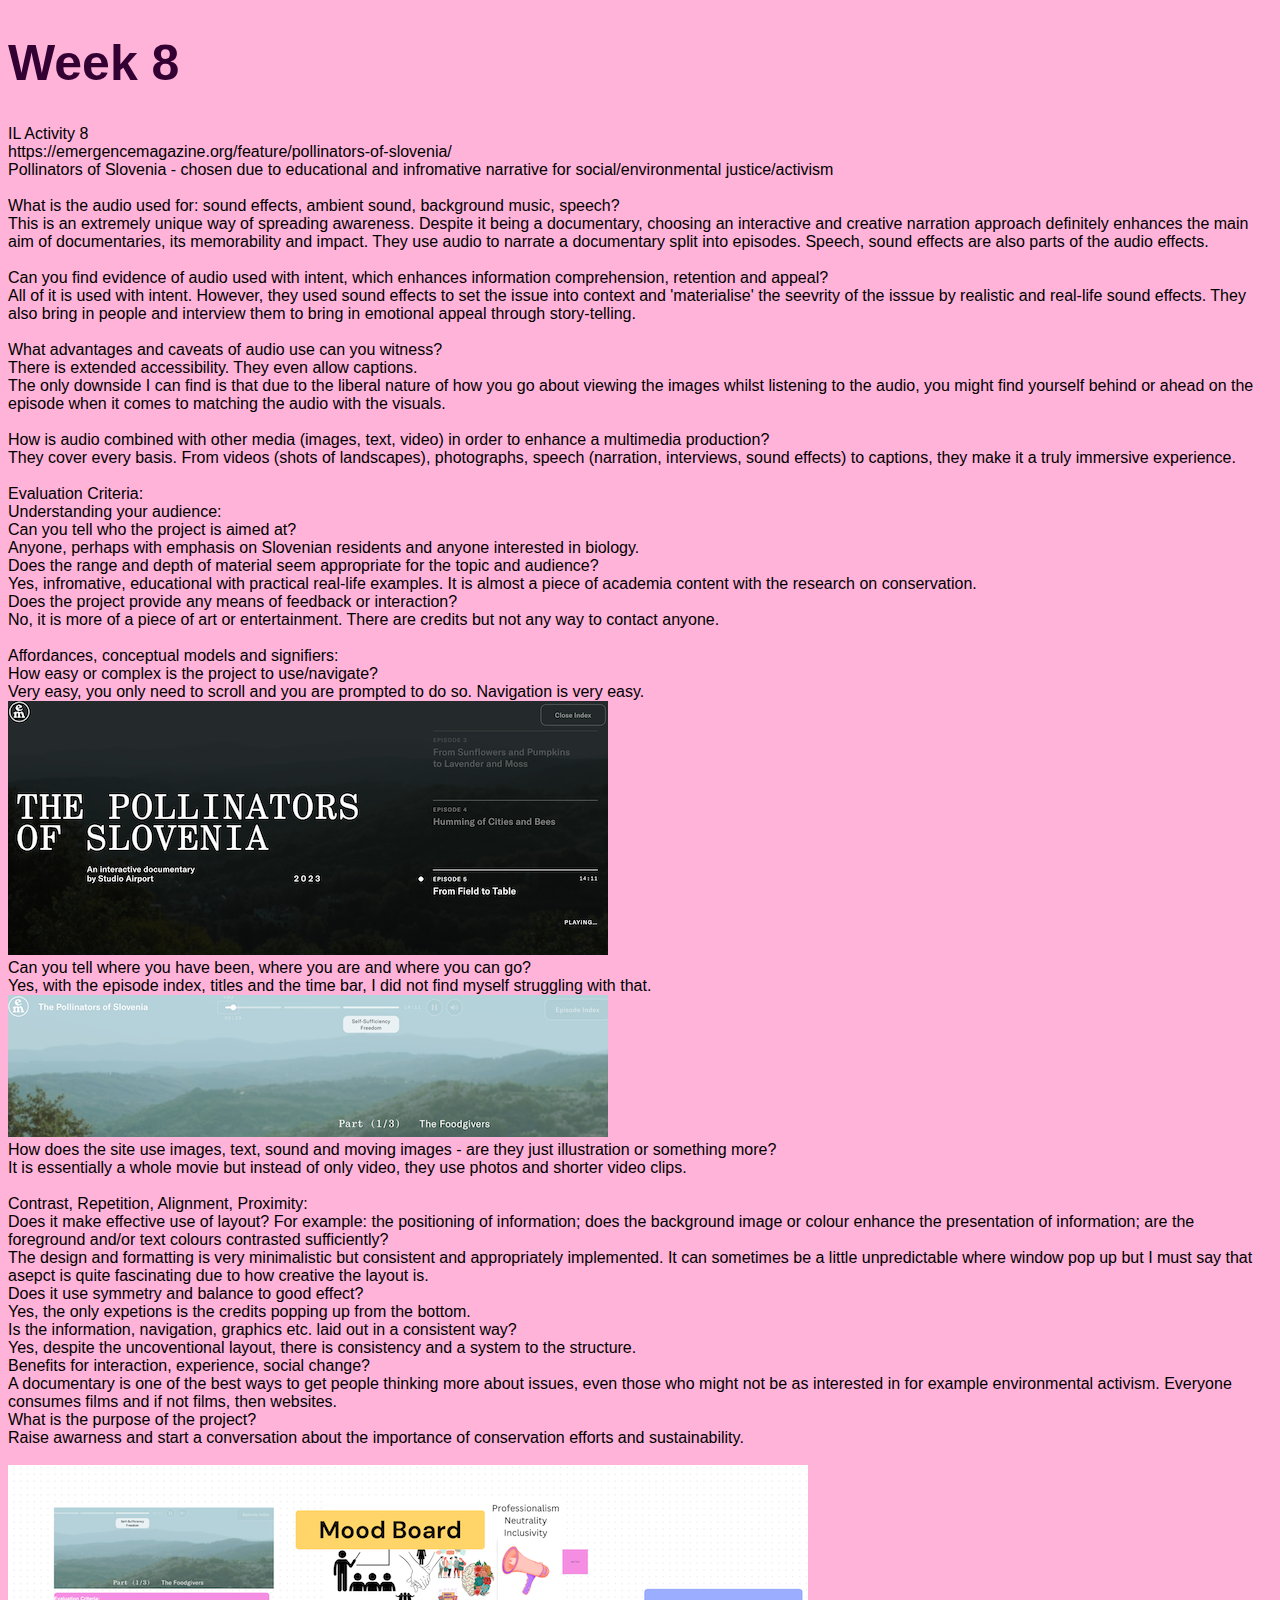
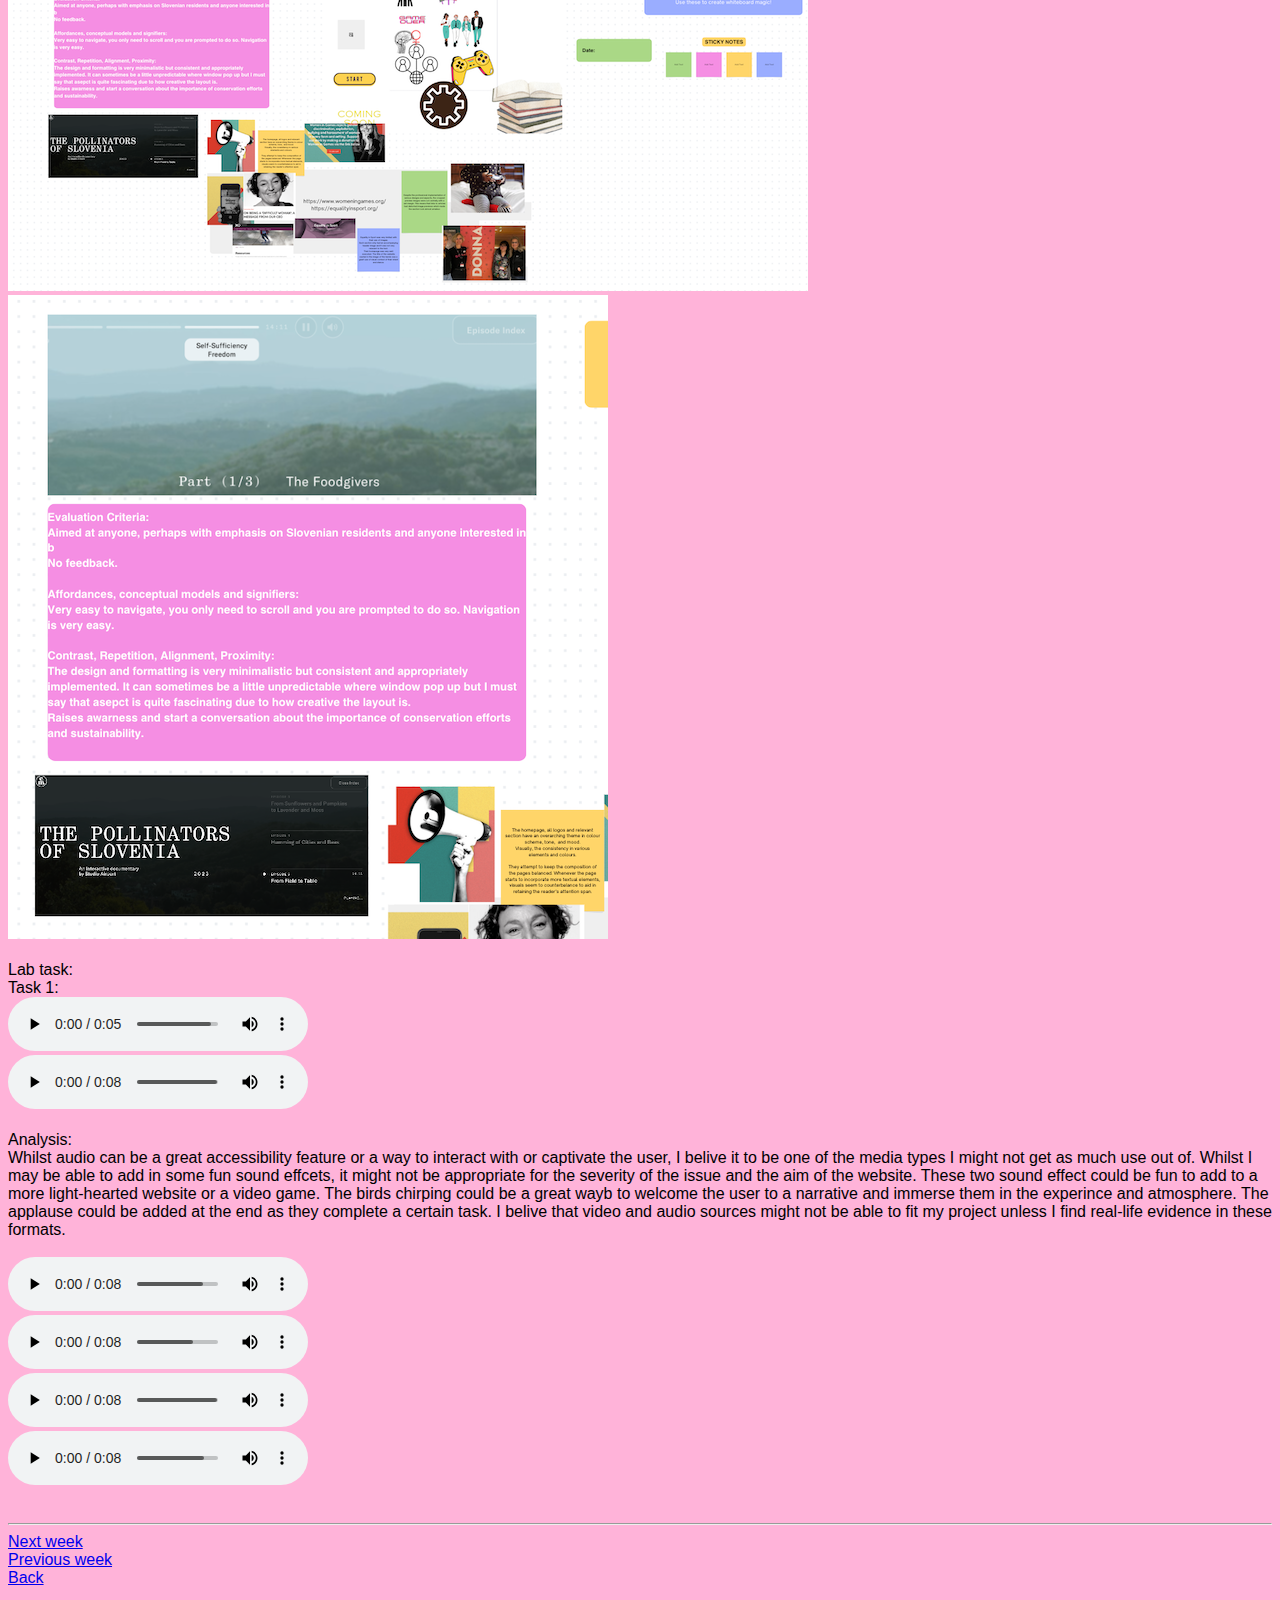
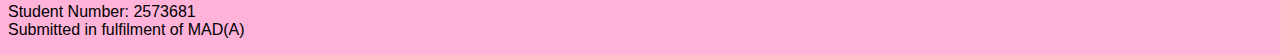
<file: labs/week8.html>
<!DOCTYPE html>
<html lang="en">
<head>

	<title>Labs</title>
	<meta http-equiv="Content-Type" content="text/html; charset=utf-8"/>
	<meta name="keywords" content="html website lab 8">
	<meta name="description" content="MAD-A Website lab 8">
	<link rel='stylesheet' type='text/css' href='../mystyle.css'></link>
	<script type='text/javascript'src=''></script>
</head>
<body>
	<!-- begin notes from week 8 -->
	<div id="week8-lab">
		<h1>Week 8</h1>
		<p>IL Activity 8<br>
			https://emergencemagazine.org/feature/pollinators-of-slovenia/
			<br>
			Pollinators of Slovenia - chosen due to educational and infromative narrative for social/environmental justice/activism<br>
			<br>
What is the audio used for: sound effects, ambient sound, background music, speech?<br>
This is an extremely unique way of spreading awareness. Despite it being a documentary, choosing an interactive and creative narration approach definitely enhances the main aim of documentaries, its memorability and impact. They use audio to narrate a documentary split into episodes. Speech, sound effects are also parts of the audio effects.<br>
<br>
Can you find evidence of audio used with intent, which enhances information comprehension, retention and appeal?<br>
All of it is used with intent. However, they used sound effects to set the issue into context and 'materialise' the seevrity of the isssue by realistic and real-life sound effects. They also bring in people and interview them to bring in emotional appeal through story-telling.<br>
<br>
What advantages and caveats of audio use can you witness?<br>
There is extended accessibility. They even allow captions.<br>
The only downside I can find is that due to the liberal nature of how you go about viewing the images whilst listening to the audio, you might find yourself behind or ahead on the episode when it comes to matching the audio with the visuals.<br>
<br>
How is audio combined with other media (images, text, video) in order to enhance a multimedia production?<br>
They cover every basis. From videos (shots of landscapes), photographs, speech (narration, interviews, sound effects) to captions, they make it a truly immersive experience.<br>
<br>
Evaluation Criteria:<br>
Understanding your audience:<br>
Can you tell who the project is aimed at?<br>
Anyone, perhaps with emphasis on Slovenian residents and anyone interested in biology.<br>
Does the range and depth of material seem appropriate for the topic and audience?<br>
Yes, infromative, educational with practical real-life examples. It is almost a piece of academia content with the research on conservation.<br>
Does the project provide any means of feedback or interaction?<br>
No, it is more of a piece of art or entertainment. There are credits but not any way to contact anyone.<br>
<br>
Affordances, conceptual models and signifiers:<br>
How easy or complex is the project to use/navigate?<br>
Very easy, you only need to scroll and you are prompted to do so. Navigation is very easy.<br>
<img src="../images/audio-screenshots/screenshot-audio1.png"><br>	
Can you tell where you have been, where you are and where you can go?<br>
Yes, with the episode index, titles and the time bar, I did not find myself struggling with that.<br>
<img src="../images/audio-screenshots/screenshot-audio2.png"><br>
How does the site use images, text, sound and moving images - are they just illustration or something more?<br>
It is essentially a whole movie but instead of only video, they use photos and shorter video clips.<br>
<br>
Contrast, Repetition, Alignment, Proximity:<br>
Does it make effective use of layout? For example: the positioning of information; does the background image or colour enhance the presentation of information; are the foreground and/or text colours contrasted sufficiently?<br>
The design and formatting is very minimalistic but consistent and appropriately implemented. It can sometimes be a little unpredictable where window pop up but I must say that asepct is quite fascinating due to how creative the layout is.<br>
Does it use symmetry and balance to good effect?<br>
Yes, the only expetions is the credits popping up from the bottom.<br>
Is the information, navigation, graphics etc. laid out in a consistent way?<br>
Yes, despite the uncoventional layout, there is consistency and a system to the structure.<br>
Benefits for interaction, experience, social change?<br>
A documentary is one of the best ways to get people thinking more about issues, even those who might not be as interested in for example environmental activism. Everyone consumes films and if not films, then websites. <br>
What is the purpose of the project?<br>
Raise awarness and start a conversation about the importance of conservation efforts and sustainability.<br>
<br>
<img src="../images/moodboards/moodboard4.png"><br>
<img src="../images/moodboards/moodboard4close.png"><br>		
<br>
Lab task:<br>
Task 1:<br>
<audio controls>
	<source src="../master-files/audio/birds.mp3" type="audio/mpeg">
</audio><br>
	<audio controls>
	<source src="../master-files/audio/applause.mp3" type="audio/mpeg">
</audio><br>
	<br>
	Analysis:<br>
	Whilst audio can be a great accessibility feature or a way to interact with or captivate the user, I belive it to be one of the media types I might not get as much use out of. Whilst I may be able to add in some fun sound effcets, it might not be appropriate for the severity of the issue and the aim of the website. These two sound effect could be fun to add to a more light-hearted website or a video game. The birds chirping could be a great wayb to welcome the user to a narrative and immerse them in the experince and atmosphere. The applause could be added at the end as they complete a certain task. I belive that video and audio sources might not be able to fit my project unless I find real-life evidence in these formats. <br>
	<br>
	<audio controls>
		<source src="../master-files/lab-week-8/applause-medium-joint.mp3" type="audio/mpeg">
	</audio><br>
		<audio controls>
			<source src="../master-files/lab-week-8/applause-medium-mono.mp3" type="audio/mpeg">
	</audio><br>
	<audio controls>
		<source src="../master-files/lab-week-8/applause-standard.mp3" type="audio/mpeg">
	</audio><br>
	<audio controls>
		<source src="../master-files/lab-week-8/applause.wav" type="audio/mpeg">
	</audio><br>
		<br>		
</p>
	</div>
	<!-- end of notes from week 8 -->
	
	<hr>
	
	<!-- begin footer -->
	<footer>
		<a href="week9.html">Next week</a><br>
		<a href="week7.html">Previous week</a><br>
		<a href="labs.html">Back</a><br>
	<p>Student Number: 2573681<br>
	Submitted in fulfilment of MAD(A)</p>
	</footer>

	<!-- end footer -->

</body>
</html>
</file>
<file: mystyle.css>
body {
    background-color: #ffb3d9;
    font: 1em Verdana, Sans-serif;
}
h1 {
    color: #330033;
	font-size: 50px;
	position: center;
	z-index: auto
}
h2 {
	color: #00004d;
	font-size: 40px;
	position: right;
	z-index: auto
}
li {
	list-style-type: none;
	padding: 0; 
	margin: 0; 
  }
</file>
